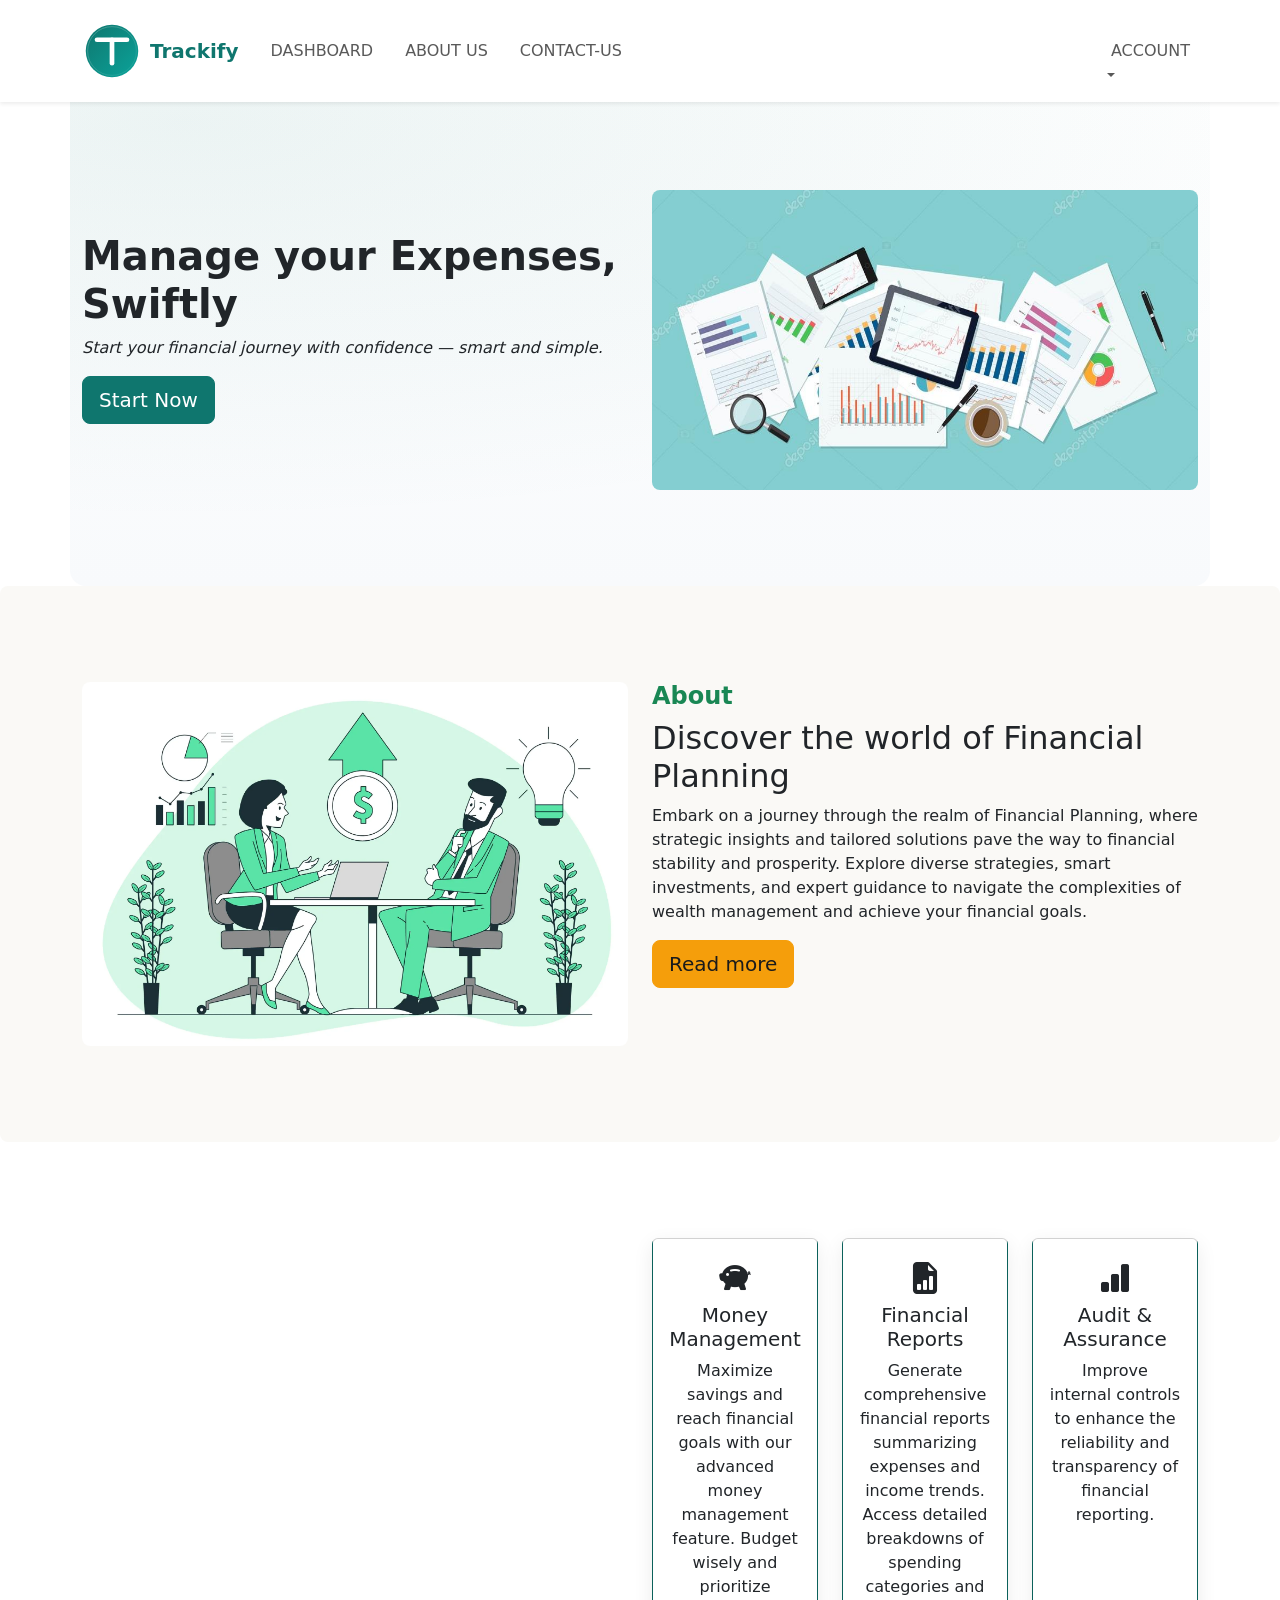
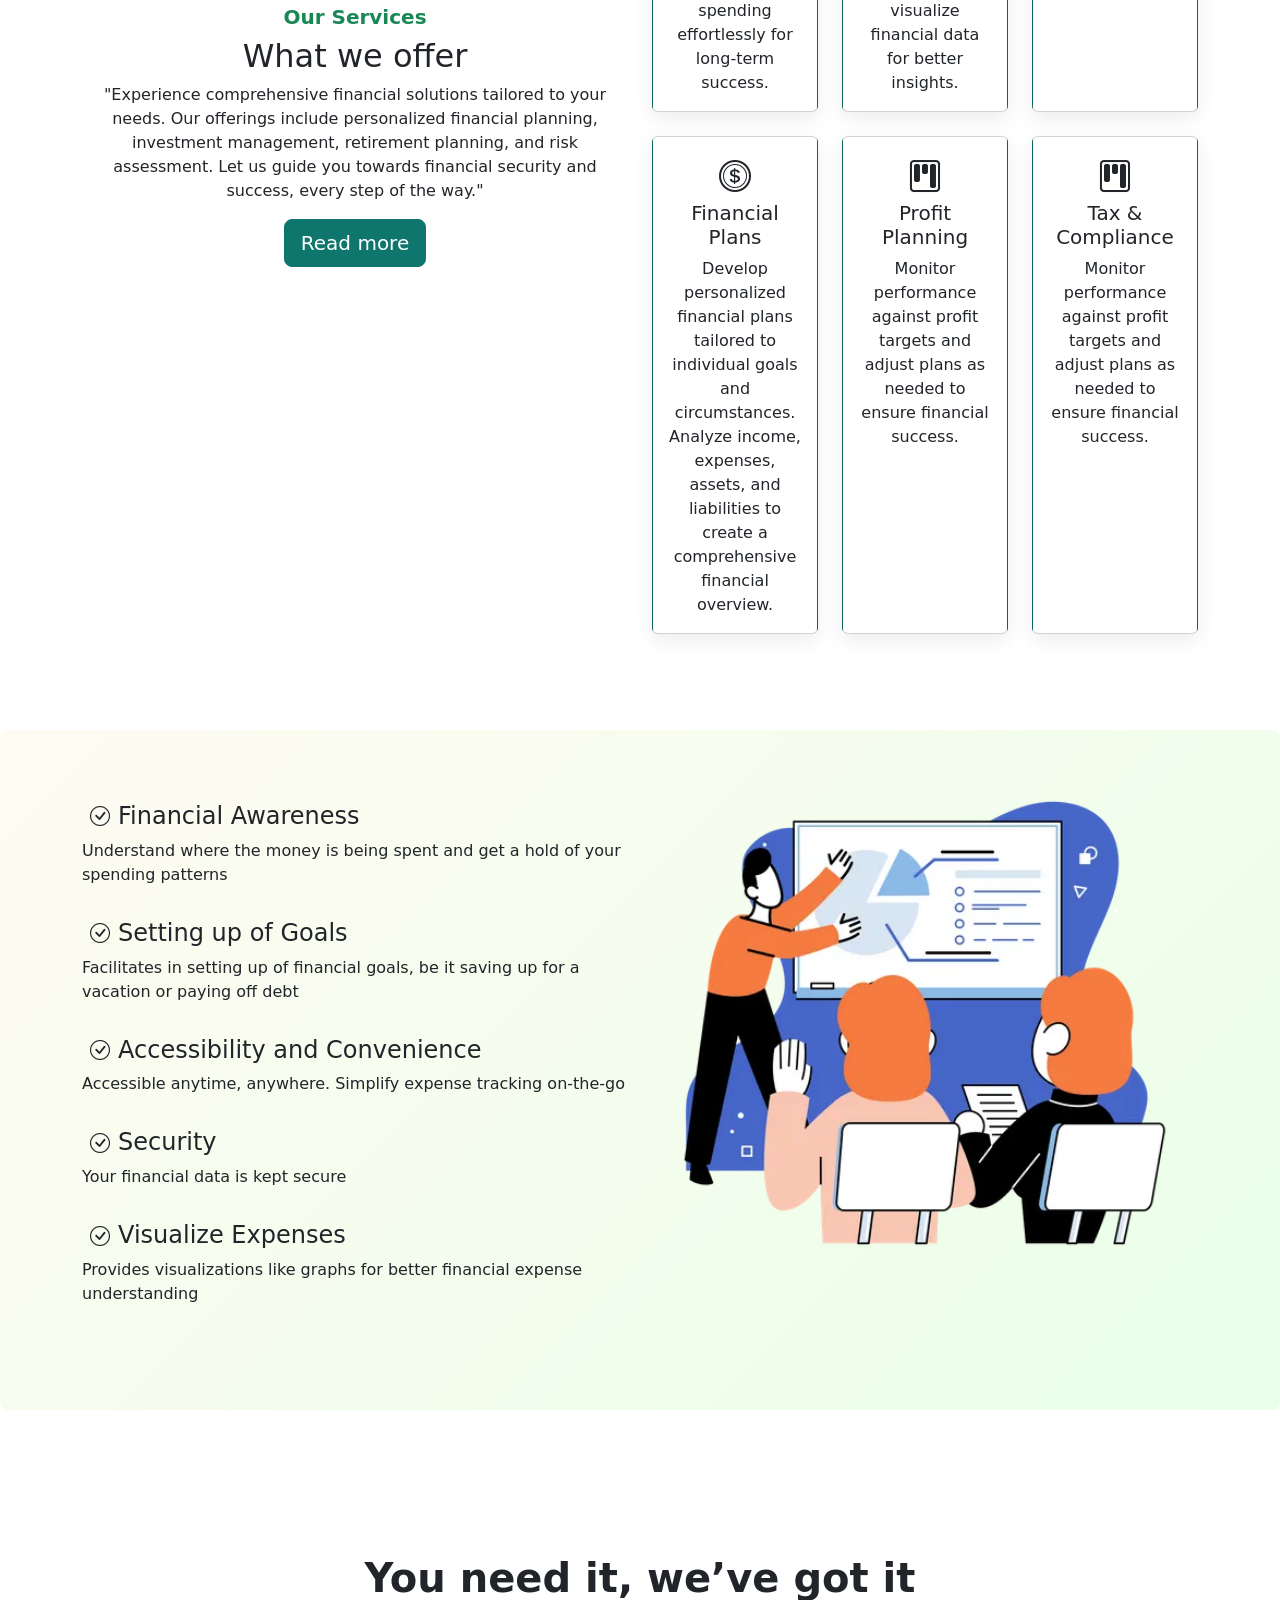
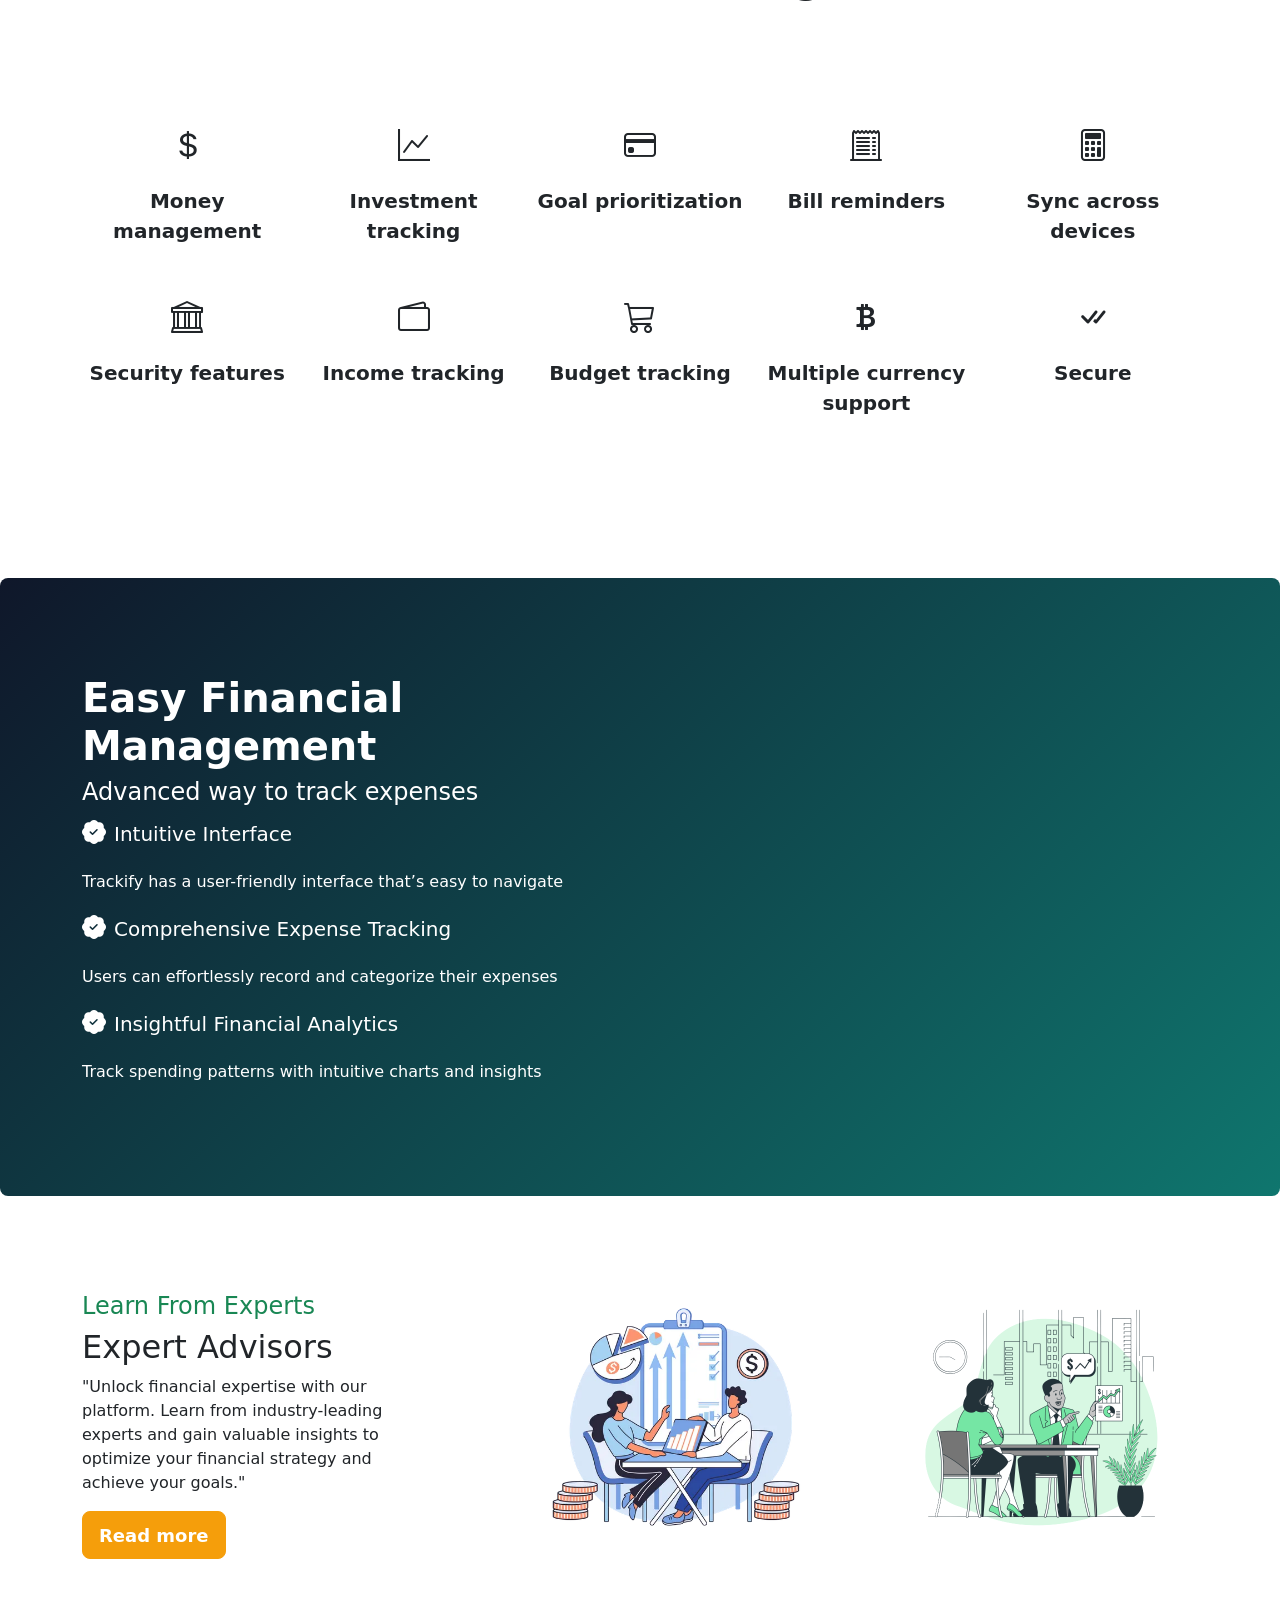
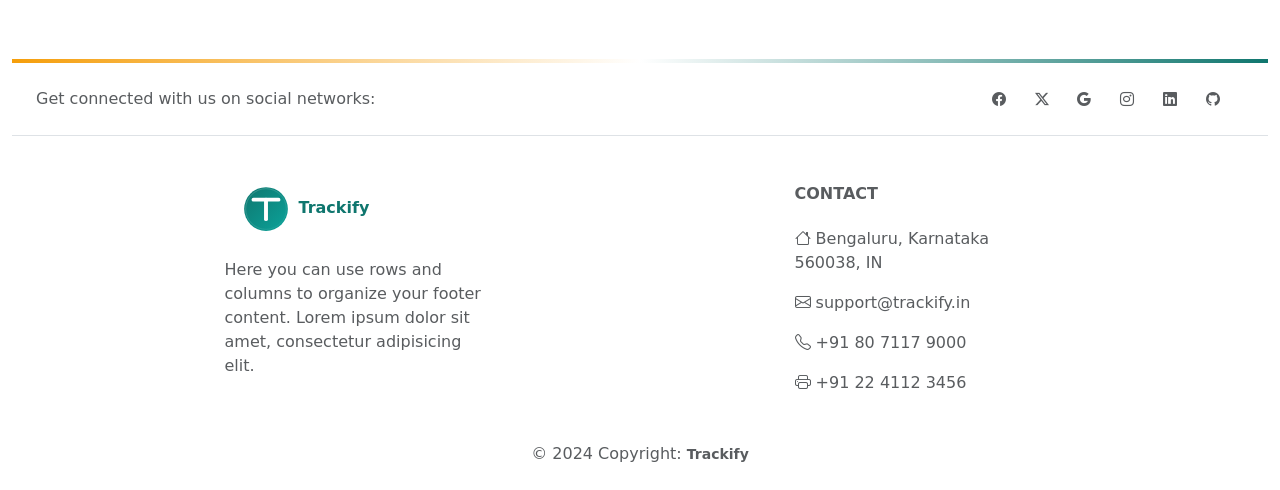
<file: index.html>
<!DOCTYPE html>
<html lang="en">
<head>
  <meta charset="UTF-8">
  <meta name="viewport" content="width=device-width, initial-scale=1.0">

  <!-- styling  -->
  <link rel="stylesheet" href="style.css">
  <!-- font  -->
  <link href='https://fonts.googleapis.com/css?family=Open+Sans' rel='stylesheet' type='text/css'>
  <link href="https://fonts.googleapis.com/css2?family=Poppins:wght@300;400;600;700&display=swap" rel="stylesheet">
  <!-- bootstrap  -->
  <link href="https://cdn.jsdelivr.net/npm/bootstrap@5.2.3/dist/css/bootstrap.min.css" rel="stylesheet">
  <script src="https://cdn.jsdelivr.net/npm/bootstrap@5.2.3/dist/js/bootstrap.bundle.min.js"></script>
  <!-- icons  -->
  <link rel="stylesheet" href="https://cdn.jsdelivr.net/npm/bootstrap-icons@1.11.3/font/bootstrap-icons.min.css">
  <title>Trackify</title>
  <!-- favicon -->
  <link rel="icon" type="image/x-icon" href="Images/rounded-1.png">
  
  <style>
  * {
      margin: 0px;
      padding: 0px;
  }

  a {
      text-decoration: none !important;
  }

  .progress-container {
      width: 100%;
      background-color: #f1f1f1;
  }

  </style>
  
</head>
<body>
  <header>
    <nav class="navbar navbar-expand-lg bg-white fixed-top navbar-light p-3 shadow-sm">
      <div class="container">
        <a class="navbar-brand d-flex align-items-center" href="#">
          <img src="Images/trackify-logo.svg" alt="Trackify logo" style="height: 60px;">
          <span class="ms-2 fw-bold brand-name" style="color:#0F766E;">Trackify</span>
        </a>

        <button class="navbar-toggler" type="button" data-bs-toggle="collapse" data-bs-target="#navbarNavDropdown" aria-controls="navbarNavDropdown" aria-expanded="false" aria-label="Toggle navigation">
          <span class="navbar-toggler-icon"></span>
        </button>

        <div class="collapse navbar-collapse" id="navbarNavDropdown">
          <ul class="navbar-nav me-auto mb-2 mb-lg-0">
            <li class="nav-item">
              <a class="nav-link mx-2 text-uppercase" href="dashboard1.html">Dashboard</a>
            </li>
            <li class="nav-item">
              <a class="nav-link mx-2 text-uppercase" href="about-us.html">About us</a>
            </li>
            <li class="nav-item">
              <a class="nav-link mx-2 text-uppercase" href="contact-us.html">contact-us</a>
            </li>
          </ul>

          <ul class="navbar-nav">
            <li class="nav-item dropdown">
              <a class="nav-link dropdown-toggle" href="#" role="button" data-bs-toggle="dropdown" aria-expanded="false">
                ACCOUNT
              </a>
              <ul class="dropdown-menu text-center">
                <li><a class="dropdown-item" href="sign-up.html">SIGN UP</a></li>
                <li><a class="dropdown-item" href="sign.in.html">SIGN IN</a></li>
                        </ul>
                    </li>
                </ul>
            </div>
        </div>
    </nav>
  </header>
<main>

  <div class="container py-5 hero-section">
    <div class="row justify-content-center align-items-center py-5">
      <div class="col-md-6">
        <h1 class="fw-bolder">Manage your Expenses, Swiftly</h1>
        <p><i>Start your financial journey with confidence — smart and simple.</i></p>
        <div class="row">
          <div class="col-8 col-md-12">
            <a href="sign-up.html">
              <button type="button" class="btn btn-success btn-lg btn-block">Start Now</button>
            </a>
          </div>
        </div>
      </div>
      <div class="col-md-6">
        <br>
        <img src="Images/new1.jpg" alt="Trackify hero" style="height: 300px;" class="rounded-3 img-fluid">
      </div>
    </div>
  </div>
  
  

  <!-- About us   -->
  <div class="container-fluid rounded-3 py-5" style="background-color:#FAF9F6;">
    <div class="container">
      <div class="row py-5">
        <div class="col-md-6">
          <img src="Images/Financial-Advisor-GroMo.webp" alt="Financial planning" style="height: auto; max-height: 400px; width: 100%;" class="rounded-3 img-fluid">
        </div>
        <div class="col-md-6">
          <h4 class="text-success fw-bolder">About</h4>
          <h2>Discover the world of Financial Planning</h2>
          <p>Embark on a journey through the realm of Financial Planning, where strategic insights and tailored solutions pave the way to financial stability and prosperity. Explore diverse strategies, smart investments, and expert guidance to navigate the complexities of wealth management and achieve your financial goals.</p>
          <a href="about-us.html" class="text-white" style="font-size: 18px;">
            <button type="button" class="btn btn-primary btn-lg">Read more</button>
          </a>
        </div>
      </div>
    </div>
  </div>
  
  
  <!-- our servies  -->
  <section>
    <div class="container py-5">
      <div class="row py-5">
        <div class="col-lg-6 d-flex align-items-center">
          <div class="text-center">
            <h5 class="text-success fw-bolder">Our Services</h5>
            <h2>What we offer</h2>
            <p>"Experience comprehensive financial solutions tailored to your needs. Our offerings include personalized financial planning, investment management, retirement planning, and risk assessment. Let us guide you towards financial security and success, every step of the way."</p>
            <button type="button" class="btn btn-success btn-lg">Read more</button>
          </div>
        </div>
        <div class="col-lg-6">
          <div class="row gy-4">
            <div class="col-lg-4">
              <div class="card h-100">
                <div class="card-body text-center">
                  <i class="bi bi-piggy-bank-fill" style="font-size: 2em;"></i>
              <h5 class="card-title">Money Management</h5>
                  <p class="card-text">Maximize savings and reach financial goals with our advanced money management feature. Budget wisely and prioritize spending effortlessly for long-term success.</p>
                </div>
              </div>
            </div>
            <div class="col-lg-4">
              <div class="card h-100">
                <div class="card-body text-center">
                  <i class="bi bi-file-earmark-bar-graph-fill" style="font-size: 2em;"></i>
              <h5 class="card-title">Financial Reports</h5>
                  <p class="card-text">Generate comprehensive financial reports summarizing expenses and income trends. Access detailed breakdowns of spending categories and visualize financial data for better insights.</p>
                </div>
              </div>
            </div>
            <div class="col-lg-4">
              <div class="card h-100">
                <div class="card-body text-center">
                  <i class="bi bi-bar-chart-fill" style="font-size: 2em;"></i>
              <h5 class="card-title">Audit & Assurance</h5>
                  <p class="card-text">Improve internal controls to enhance the reliability and transparency of financial reporting.</p>
                </div>
              </div>
            </div>
            <div class="col-lg-4">
              <div class="card h-100">
                <div class="card-body text-center">
                  <i class="bi bi-coin" style="font-size: 2em;"></i>
              <h5 class="card-title">Financial Plans</h5>
                  <p class="card-text">Develop personalized financial plans tailored to individual goals and circumstances. Analyze income, expenses, assets, and liabilities to create a comprehensive financial overview.</p>
                </div>
              </div>
            </div>
            <div class="col-lg-4">
              <div class="card h-100">
                <div class="card-body text-center">
                  <i class="bi bi-kanban" style="font-size: 2em;"></i>
              <h5 class="card-title">Profit Planning</h5>
                  <p class="card-text">Monitor performance against profit targets and adjust plans as needed to ensure financial success.</p>
                </div>
              </div>
            </div>
            <div class="col-lg-4">
              <div class="card h-100">
                <div class="card-body text-center">
                  <i class="bi bi-kanban" style="font-size: 2em;"></i>
              <h5 class="card-title">Tax & Compliance</h5>
                  <p class="card-text">Monitor performance against profit targets and adjust plans as needed to ensure financial success.</p>
                </div>
              </div>
            </div>
          </div>
        </div>
      </div>
    </div>
  </section>
  

  
  <!-- best part  -->
  <div class="container-fluid py-5 rounded-3" style="background: linear-gradient(135deg, #FFFBF2, #E9FFE9);">
    <div class="container">
      <div class="row">
        <div class="col-lg-6 py-4">
          <div class="d-flex flex-column">
            <div class="mb-3">
              <h4 class="fs-4"><i class="bi bi-check-circle fs-5 px-2"></i>Financial Awareness</h4> 
              <p>Understand where the money is being spent and get a hold of your spending patterns</p>
            </div>           
            <div class="mb-3">
              <h4 class="fs-4"><i class="bi bi-check-circle fs-5 px-2"></i>Setting up of Goals</h4>
              <p>Facilitates in setting up of financial goals, be it saving up for a vacation or paying off debt</p>
            </div>
            <div class="mb-3">
              <h4 class="fs-4"><i class="bi bi-check-circle fs-5 px-2"></i>Accessibility and Convenience</h4>
              <p>Accessible anytime, anywhere. Simplify expense tracking on-the-go</p>
            </div>
            <div class="mb-3">
              <h4 class="fs-4"><i class="bi bi-check-circle fs-5 px-2"></i>Security</h4>
              <p>Your financial data is kept secure</p>
            </div>
            <div class="mb-3">
              <h4 class="fs-4"><i class="bi bi-check-circle fs-5 px-2"></i>Visualize Expenses</h4>
              <p>Provides visualizations like graphs for better financial expense understanding</p>
            </div>
          </div>
        </div>
        <div class="col-lg-6 text-center ">
          <img src="Images/your need.webp" alt="Why choose us" style="max-height: 500px; width: 100%;" class="rounded-3 img-fluid">
        </div>
      </div>
    </div>
  </div>
  
  
  <!-- you need it, we got it  -->
  <div class="container-fluid py-5 " style="background-color: white;">
    <div class="container text-center py-5">
      <h1 class="py-5 fw-bolder">You need it, we’ve got it</h1>
      <div class="row row-cols-2 row-cols-lg-5 g-2 g-lg-3 py-5">
        <div class="col">
          <div class="p-3"><i class="bi bi-currency-dollar" style="font-size: 2em;"></i></div>
          <p class=" fw-bold fs-5">Money management</p>
        </div>
        <div class="col">
          <div class="p-3"><i class="bi bi-graph-up" style="font-size: 2em;"></i></div>
          <p class=" fw-bold fs-5">Investment tracking</p>
        </div>
        <div class="col">
          <div class="p-3"><i class="bi bi-credit-card" style="font-size: 2em;"></i></div>
          <p class=" fw-bold fs-5">Goal prioritization</p>
        </div>
        <div class="col">
          <div class="p-3"><i class="bi bi-receipt-cutoff" style="font-size: 2em;"></i></div>
        <p class=" fw-bold fs-5">Bill reminders</p>
        </div>
        <div class="col">
          <div class="p-3"><i class="bi bi-calculator" style="font-size: 2em;"></i></div>
        <p class=" fw-bold fs-5">Sync across devices</p>
        </div>
        <div class="col">
          <div class="p-3"><i class="bi bi-bank" style="font-size: 2em;"></i></div>
        <p class=" fw-bold fs-5">Security features</p>
        </div>
        <div class="col">
          <div class="p-3"><i class="bi bi-wallet2" style="font-size: 2em;"></i></div>
        <p class=" fw-bold fs-5">Income tracking</p>
        </div>
        <div class="col">
          <div class="p-3"><i class="bi bi-cart3" style="font-size: 2em;"></i></div>
        <p class=" fw-bold fs-5">Budget tracking</p>
        </div>
        <div class="col">
          <div class="p-3"><i class="bi bi-currency-bitcoin" style="font-size: 2em;"></i></div>
        <p class=" fw-bold fs-5">Multiple currency support</p>
        </div>
        <div class="col">
          <div class="p-3"><i class="bi bi-check-all" style="font-size: 2em;"></i></div>
        <p class=" fw-bold fs-5">Secure</p>
        </div>
      </div>
    </div>
  </div>

  <!-- blue section  -->
  <section>
    <div class="container-fluid rounded-3 py-5 band-dark">
      <div class="container py-5">  
        <div class="row">
          <div class="col-lg-6" style="color: white;">
            <h1 style="font-weight: bolder;">Easy Financial Management</h1>
            <h4>Advanced way to track expenses</h4>
            <div class="d-flex align-items-baseline mb-3">
              <i class="bi bi-patch-check-fill" style="font-size: 1.5em;"></i>
              <h5 class="px-2">Intuitive Interface </h5>
            </div>
          <p>Trackify has a user-friendly interface that’s easy to navigate</p>
          <div class="d-flex align-items-baseline mb-3">
            <i class="bi bi-patch-check-fill" style="font-size: 1.5em;"></i>
            <h5 class="px-2"> Comprehensive Expense Tracking</h5>
          </div>
        <p>Users can effortlessly record and categorize their expenses</p>
        <div class="d-flex align-items-baseline mb-3">
          <i class="bi bi-patch-check-fill" style="font-size: 1.5em;"></i>
          <h5 class="px-2">Insightful Financial Analytics</h5>
        </div>
      <p>Track spending patterns with intuitive charts and insights</p>
      </div>
        </div>
        </div>
        </div>
      </div>
    </div>
  </section>

  <!-- experts  -->
  <section>
    <div class="container py-5">
      <div class="row py-5">
        <div class="col">
          <h4 class="text-success">Learn From Experts</h4>
          <h2>Expert Advisors</h2>
          <p>"Unlock financial expertise with our platform. Learn from industry-leading experts and gain valuable insights to optimize your financial strategy and achieve your goals."</p>
          <button type="button" class="btn btn-primary  btn-lg" ><a href="contact-us.html " class="text-white" target="_blank" style="font-size: 18px;">Read more</a></button>
        </div>
        <div class="col"><img src="Images/advisor1.webp" alt="" style="height: 250px; padding-left: 75px;"></div>
        <div class="col"><img src="Images/advisor2.png" alt="" style="height: 250px; padding-left: 75px;"></div>
      </div>
    </div>
  </section>

</main>

<footer class=" container-fluid text-lg-start  text-muted ">
  <!-- Section: Social media -->
  <section class="d-flex justify-content-center justify-content-lg-between p-4 border-bottom">
    <!-- Left -->
    <div class="me-5 d-none d-lg-block">
      <span>Get connected with us on social networks:</span>
    </div>
    <!-- Right -->
    <div>
      <a href="" class="me-4 text-reset">
        <i class="bi bi-facebook fs"></i>
      </a>
      <a href="" class="me-4 text-reset">
        <i class="bi bi-twitter-x"></i>
      </a>
      <a href="" class="me-4 text-reset">
        <i class="bi bi-google"></i>
      </a>
      <a href="" class="me-4 text-reset">
        <i class="bi bi-instagram"></i>
      </a>
      <a href="" class="me-4 text-reset">
        <i class="bi bi-linkedin"></i>
      </a>
      <a href="" class="me-4 text-reset">
        <i class="bi bi-github"></i>
      </a>
    </div>
  </section>

  <!-- Section: Links  -->
  <section class="">
    <div class="container text-center text-md-start mt-5">
      <!-- Grid row -->
      <div class="row mt-3">
        <!-- Grid column -->
        <div class="col-md-3 col-lg-4 col-xl-3 mx-auto mb-4">
          <!-- Content -->
          <h6 class="text-uppercase fw-bold mb-4">
            <i class="fas fa-gem me-3"></i><img src="Images/trackify-logo.svg" alt="Trackify" style="height: 50px;"><span class="ms-2 fw-bold brand-name" style="color:#0F766E;">Trackify</span>
          </h6>
          <p>
            Here you can use rows and columns to organize your footer content. Lorem ipsum
            dolor sit amet, consectetur adipisicing elit.
          </p>
        </div>
        <!-- Grid column -->

        <!-- Grid column -->

        <!-- Grid column -->

        <!-- Grid column -->


        <!-- Grid column -->
        <div class="col-md-4 col-lg-3 col-xl-3 mx-auto mb-md-0 mb-4">
          <!-- Links -->
          <h6 class="text-uppercase fw-bold mb-4">Contact</h6>
          <p><i class="bi bi-house"></i> Bengaluru, Karnataka 560038, IN</p>
          <p>
            <i class="bi bi-envelope"></i>
            support@trackify.in
          </p>
          <p><i class="bi bi-telephone"></i> +91 80 7117 9000</p>
          <p><i class="bi bi-printer"></i>   +91 22 4112 3456</p>
        </div>

      </div>

    </div>
  </section>



  <div class="text-center p-4" >
    © 2024 Copyright:
    <a class="text-reset" href="#">Trackify</a>
  </div>

</footer>

<!-- hidden div script  -->  
<script>
document.addEventListener("DOMContentLoaded", function() {
  // Optional fade-in on scroll utility (safe guards)
  window.addEventListener('scroll', function() {
    const fadeElements = document.querySelectorAll('.fade-element');
    fadeElements.forEach(function(element) {
      if (isElementInViewport(element)) {
        element.classList.add('fade-in');
      }
    });
  });
  function isElementInViewport(el) {
    const rect = el.getBoundingClientRect();
    return (
      rect.top >= 0 &&
      rect.left >= 0 &&
      rect.bottom <= (window.innerHeight || document.documentElement.clientHeight) &&
      rect.right <= (window.innerWidth || document.documentElement.clientWidth)
    );
  }
});
</script>



</body>
</html>
</file>
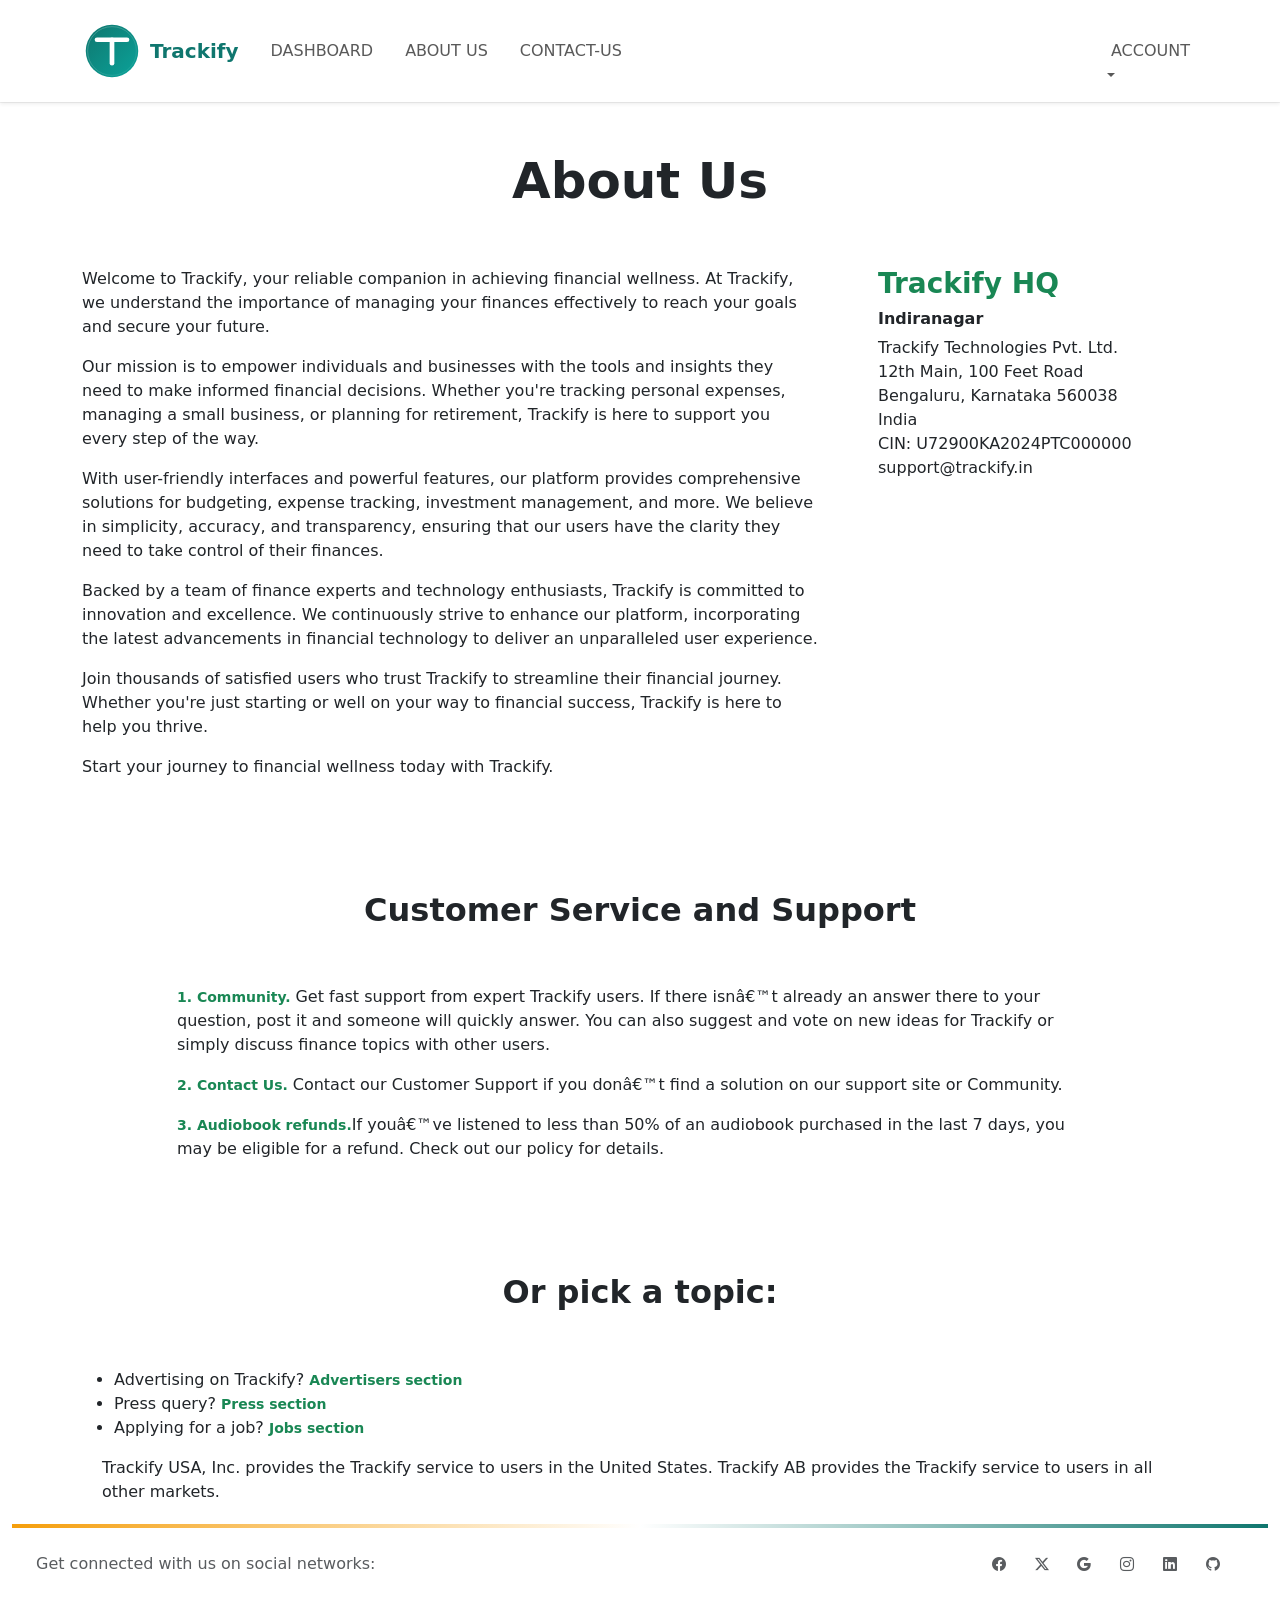
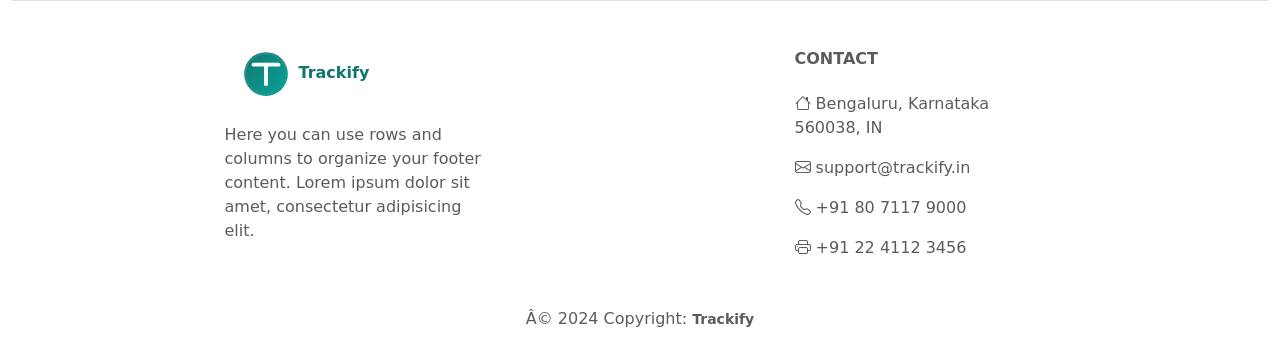
<file: about-us.html>
<!doctype html>
<html lang="en">

<head>
  <!-- styling  -->
  <link rel="stylesheet" href="style.css">

  <!-- font  -->
  <link href='https://fonts.googleapis.com/css?family=Open+Sans' rel='stylesheet' type='text/css'>
  <link href="https://fonts.googleapis.com/css2?family=Poppins:wght@300;400;600;700&display=swap" rel="stylesheet">
  
  <!-- bootstrap  -->
  <link href="https://cdn.jsdelivr.net/npm/bootstrap@5.3.3/dist/css/bootstrap.min.css" rel="stylesheet" integrity="sha384-QWTKZyjpPEjISv5WaRU9OFeRpok6YctnYmDr5pNlyT2bRjXh0JMhjY6hW+ALEwIH" crossorigin="anonymous">
  <script src="https://cdn.jsdelivr.net/npm/bootstrap@5.3.3/dist/js/bootstrap.bundle.min.js" integrity="sha384-YvpcrYf0tY3lHB60NNkmXc5s9fDVZLESaAA55NDzOxhy9GkcIdslK1eN7N6jIeHz" crossorigin="anonymous"></script>
  <link rel="stylesheet" href="https://cdnjs.cloudflare.com/ajax/libs/font-awesome/4.7.0/css/font-awesome.min.css">
  
  <!-- icons  -->
  <link rel="stylesheet" href="https://cdn.jsdelivr.net/npm/bootstrap-icons@1.11.3/font/bootstrap-icons.min.css">
  <title> About us | Trackify</title>
  <link rel="icon" type="image/x-icon" href="Images/rounded-1.png" >
<style>
*{
  margin: 0px;
  padding: 0px;
}

body{
  padding-top: 100px;
}
.progress-container {
  width: 100%;
  background-color: #f1f1f1;
}

.progress-bar {
  height: 3px;
  background-color: #4caf50;
  width: 0%;
}

@media (max-width: 991.98px) {
  .navbar-collapse {
    display: none !important;
  }
}
a{
  text-decoration: none;
}
</style>
</head>
<body>

  <header>
    <!-- Navbar -->
    <nav class="navbar navbar-expand-lg bg-white fixed-top navbar-light p-3 shadow-sm">
        <div class="container">
            <!-- Logo -->
            <a class="navbar-brand d-flex align-items-center" href="index.html">
                <img src="Images/trackify-logo.svg" alt="Trackify logo" style="height: 60px;">
                <span class="ms-2 fw-bold brand-name" style="color:#0F766E;">Trackify</span>
            </a>

            <!-- Toggler/collapsing button -->
            <button class="navbar-toggler" type="button" data-bs-toggle="collapse" data-bs-target="#navbarNavDropdown" aria-controls="navbarNavDropdown" aria-expanded="false" aria-label="Toggle navigation">
                <span class="navbar-toggler-icon"></span>
            </button>

            <!-- Collapsible content -->
            <div class="collapse navbar-collapse" id="navbarNavDropdown">
                <!-- Navigation links -->
                <ul class="navbar-nav me-auto mb-2 mb-lg-0">
                    <li class="nav-item">
                        <a class="nav-link mx-2 text-uppercase" href="dashboard1.html">Dashboard</a>
                    </li>
                    <li class="nav-item">
                        <a class="nav-link mx-2 text-uppercase" href="about-us.html">About us</a>
                    </li>
                    <li class="nav-item">
                        <a class="nav-link mx-2 text-uppercase" href="contact-us.html">contact-us</a>
                    </li>

                </ul>

                <!-- Additional actions -->
                <ul class="navbar-nav">
                    <li class="nav-item dropdown">
                        <a class="nav-link dropdown-toggle" href="#" role="button" data-bs-toggle="dropdown" aria-expanded="false">
                            ACCOUNT
                        </a>
                        <ul class="dropdown-menu text-center">
                            <li><a class="dropdown-item" href="sign-up.html">SIGN UP</a></li>
                            <li><a class="dropdown-item" href="sign.in.html">SIGN IN</a></li>
                        </ul>
                    </li>
                </ul>
            </div>
        </div>
    </nav>

    <!-- progress bar -->
    <div class="progress-container">
        <div class="progress-bar" id="myBar"></div>
    </div>
</header>


<main>
  <div class="container">
      <h1 class="py-5 text-center" style="font-size: 50px; font-weight: bolder;">
          About Us
      </h1>
      <div class="row">
          <div class="col-md-8">
              <p>
                  Welcome to Trackify, your reliable companion in achieving financial wellness. At Trackify, we understand the importance of managing your finances effectively to reach your goals and secure your future.
              </p>
              <p>
                  Our mission is to empower individuals and businesses with the tools and insights they need to make informed financial decisions. Whether you're tracking personal expenses, managing a small business, or planning for retirement, Trackify is here to support you every step of the way.
              </p>
              <p>
                  With user-friendly interfaces and powerful features, our platform provides comprehensive solutions for budgeting, expense tracking, investment management, and more. We believe in simplicity, accuracy, and transparency, ensuring that our users have the clarity they need to take control of their finances.
              </p>
              <p>
                  Backed by a team of finance experts and technology enthusiasts, Trackify is committed to innovation and excellence. We continuously strive to enhance our platform, incorporating the latest advancements in financial technology to deliver an unparalleled user experience.
              </p>
              <p>
                  Join thousands of satisfied users who trust Trackify to streamline their financial journey. Whether you're just starting or well on your way to financial success, Trackify is here to help you thrive.
              </p>

              <p>Start your journey to financial wellness today with Trackify.</p>
          </div>
          <div class="col-md-4 px-md-5 mt-5 mt-md-0">
              <h3 class="text-success" style="font-weight: bolder;"> Trackify HQ</h3>
              <h6 style="font-weight: bolder;">Indiranagar</h6>
              <p>Trackify Technologies Pvt. Ltd. <br>
                  12th Main, 100 Feet Road <br>
                  Bengaluru, Karnataka 560038 <br>
                  India <br>
                  CIN: U72900KA2024PTC000000 <br>
                  support@trackify.in
              </p>
          </div>
      </div>
  </div>
  <!-- Customer Service and Support -->
  <div class="container py-5">
      <div class="row">
          <div class="col-lg-12">
              <h2 class="text-center py-5" style="font-weight: bolder;">
                  Customer Service and Support
              </h2>
              <div class="row">
                  <div class="col-md-10 mx-auto">
                      <p>
                          <a href="#" class="text-success">1. Community. </a> Get fast support from expert Trackify users. If there isn’t already an answer there to your question, post it and someone will quickly answer. You can also suggest and vote on new ideas for Trackify or simply discuss finance topics with other users.
                      </p>
                      <p>
                          <a href="#" class="text-success">2. Contact Us. </a> Contact our Customer Support if you don’t find a solution on our support site or Community.
                      </p>
                      <p>
                          <a href="#" class="text-success">3. Audiobook refunds.</a>If you’ve listened to less than 50% of an audiobook purchased in the last 7 days, you may be eligible for a refund. Check out our policy for details.
                      </p>
                  </div>
              </div>
          </div>
      </div>
  </div>
  <!-- Or pick a topic: -->
  <div class="container">
      <div class="row">
          <div class="col-lg-12">
              <h2 class="text-center py-5" style="font-weight: bolder;">
                  Or pick a topic:
              </h2>
              <ul>
                  <li>Advertising on Trackify? <a href="" class="text-success">Advertisers section</a></li>
                  <li>Press query? <a href="" class="text-success">Press section </a></li>
                  <li>Applying for a job? <a href="" class="text-success"> Jobs section</a></li>
              </ul>
              <p style="margin-left: 20px;">
                  Trackify USA, Inc. provides the Trackify service to users in the United States. Trackify AB provides the Trackify service to users in all other markets.
              </p>
          </div>
      </div>
  </div>
</main>
<footer class=" container-fluid text-lg-start  text-muted ">
  <!-- Section: Social media -->
  <section class="d-flex justify-content-center justify-content-lg-between p-4 border-bottom">
    <!-- Left -->
    <div class="me-5 d-none d-lg-block">
      <span>Get connected with us on social networks:</span>
    </div>
    <!-- Right -->
    <div>
      <a href="" class="me-4 text-reset">
        <i class="bi bi-facebook fs"></i>
      </a>
      <a href="" class="me-4 text-reset">
        <i class="bi bi-twitter-x"></i>
      </a>
      <a href="" class="me-4 text-reset">
        <i class="bi bi-google"></i>
      </a>
      <a href="" class="me-4 text-reset">
        <i class="bi bi-instagram"></i>
      </a>
      <a href="" class="me-4 text-reset">
        <i class="bi bi-linkedin"></i>
      </a>
      <a href="" class="me-4 text-reset">
        <i class="bi bi-github"></i>
      </a>
    </div>
  </section>

  <!-- Section: Links  -->
  <section class="">
    <div class="container text-center text-md-start mt-5">
      <!-- Grid row -->
      <div class="row mt-3">
        <!-- Grid column -->
        <div class="col-md-3 col-lg-4 col-xl-3 mx-auto mb-4">
          <!-- Content -->
          <h6 class="text-uppercase fw-bold mb-4">
            <i class="fas fa-gem me-3"></i><img src="Images/trackify-logo.svg" alt="Trackify" style="height: 50px;"><span class="ms-2 fw-bold brand-name" style="color:#0F766E;">Trackify</span>
          </h6>
          <p>
            Here you can use rows and columns to organize your footer content. Lorem ipsum
            dolor sit amet, consectetur adipisicing elit.
          </p>
        </div>
        <!-- Grid column -->

        <!-- Grid column -->

        <!-- Grid column -->

        <!-- Grid column -->


        <!-- Grid column -->
        <div class="col-md-4 col-lg-3 col-xl-3 mx-auto mb-md-0 mb-4">
          <!-- Links -->
          <h6 class="text-uppercase fw-bold mb-4">Contact</h6>
          <p><i class="bi bi-house"></i> Bengaluru, Karnataka 560038, IN</p>
          <p>
            <i class="bi bi-envelope"></i>
            support@trackify.in
          </p>
          <p><i class="bi bi-telephone"></i> +91 80 7117 9000</p>
          <p><i class="bi bi-printer"></i>   +91 22 4112 3456</p>
        </div>

      </div>

    </div>
  </section>



  <div class="text-center p-4" >
    © 2024 Copyright:
    <a class="text-reset" href="#">Trackify</a>
  </div>

</footer>

  
  <!-- hidden div script  -->
    
  <script>
  
  document.addEventListener("DOMContentLoaded", function() {
    window.addEventListener("scroll", function() {
      var hiddenDiv = document.getElementById("hiddenDiv");
      var scrollPosition = window.scrollY;
  
      // Change this value as per your requirement
      var scrollToShow = 250;
  
      // Show the div when scrolled down to a certain position
      if (scrollPosition > scrollToShow) {
        hiddenDiv.classList.remove("hidden");
      } else {
        hiddenDiv.classList.add("hidden");
      }
    });
  });
  
  
  
  </script>
  
  <script>
    window.addEventListener('scroll', function() {
        const fadeElements = document.querySelectorAll('.fade-element');
  
        fadeElements.forEach(function(element) {
            if (isElementInViewport(element)) {
                element.classList.add('fade-in');
            }
        });
    });
  
    function isElementInViewport(el) {
        const rect = el.getBoundingClientRect();
  
        return (
            rect.top >= 0 &&
            rect.left >= 0 &&
            rect.bottom <= (window.innerHeight || document.documentElement.clientHeight) &&
            rect.right <= (window.innerWidth || document.documentElement.clientWidth)
        );
    }
  </script>
  
  <script>
    // When the user scrolls the page, execute myFunction
  window.onscroll = function() { myFunction() };
  
  function myFunction() {
    var winScroll = document.body.scrollTop || document.documentElement.scrollTop;
    var height = document.documentElement.scrollHeight - document.documentElement.clientHeight;
    var scrolled = (winScroll / height) * 100;
  
    // Adjust for the height of the fixed navigation bar
    var navEl = document.querySelector('.navbar');
    var navbarHeight = navEl ? navEl.offsetHeight : 0;
    var progressBar = document.getElementById("myBar");
    progressBar.style.width = scrolled + "%";
    progressBar.style.top = navbarHeight + "px";
  }
  
  </script>
  
  </body>
  
  </html>
</file>
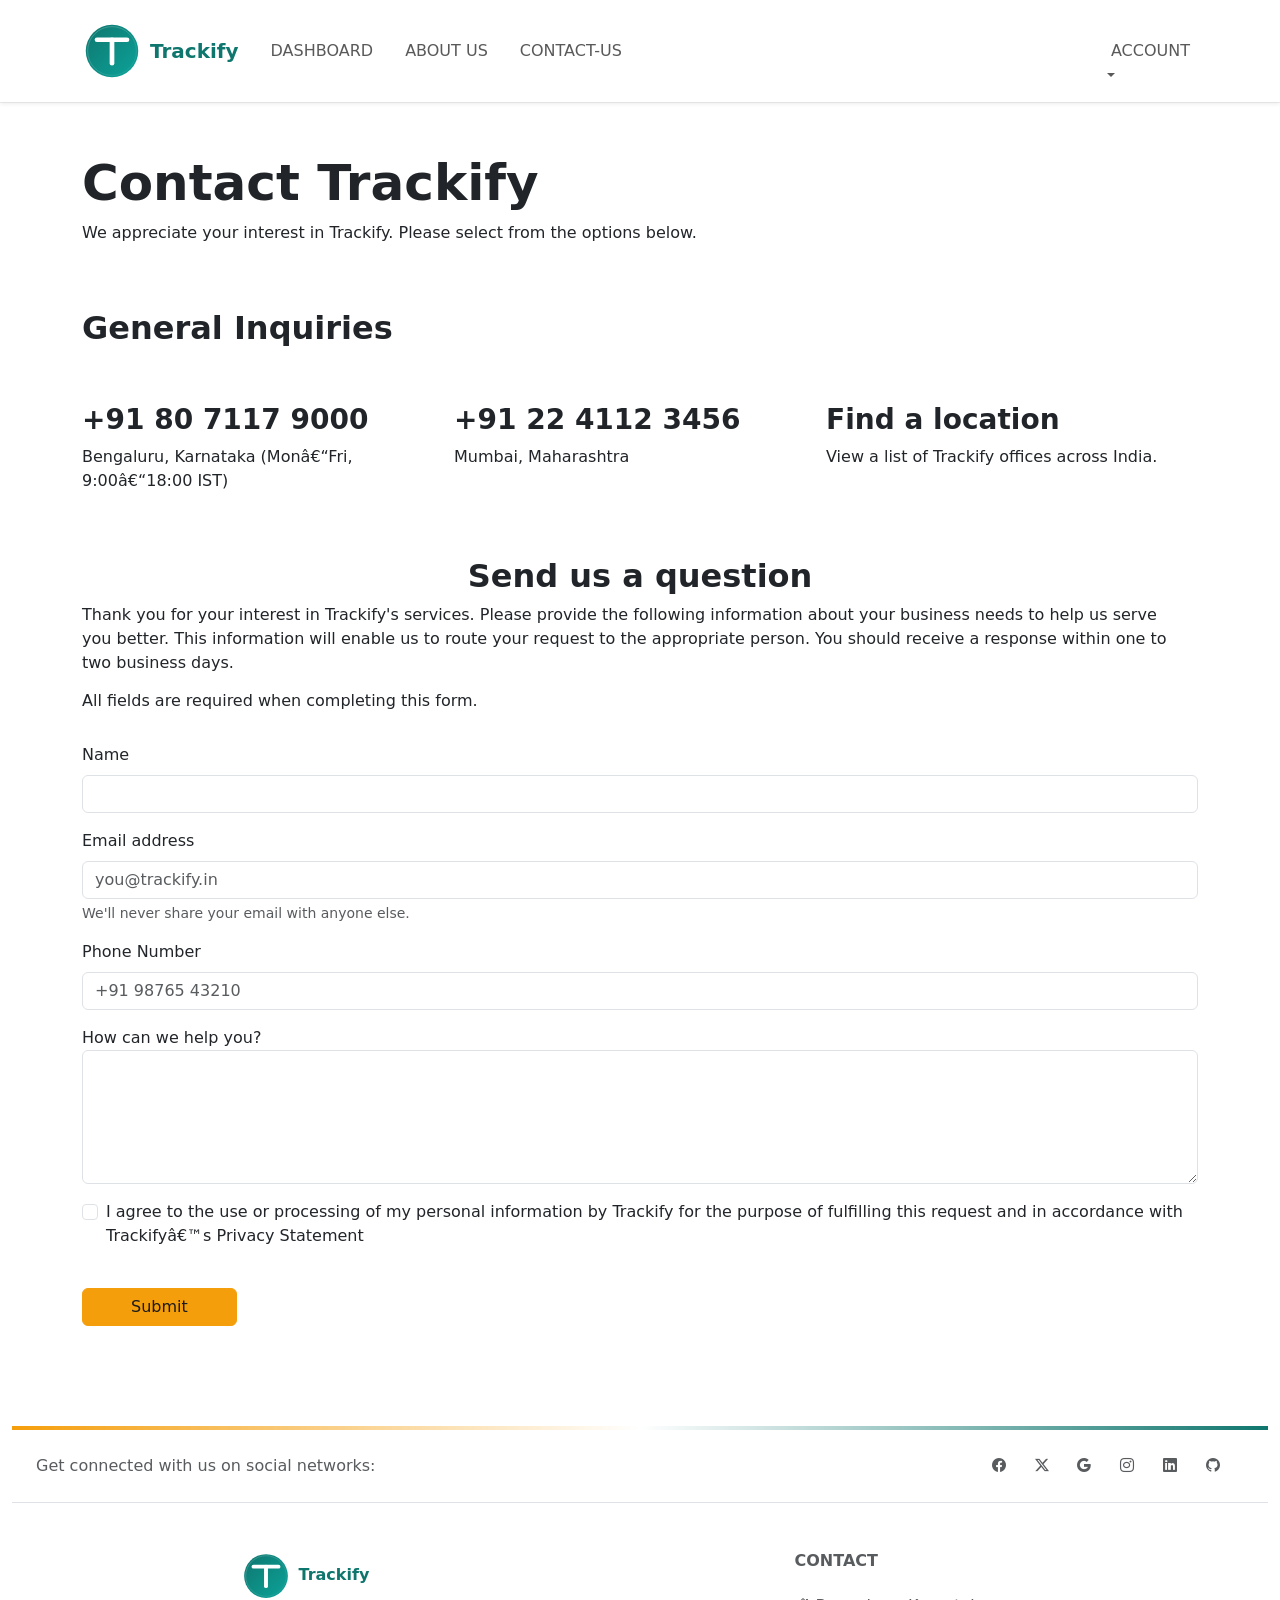
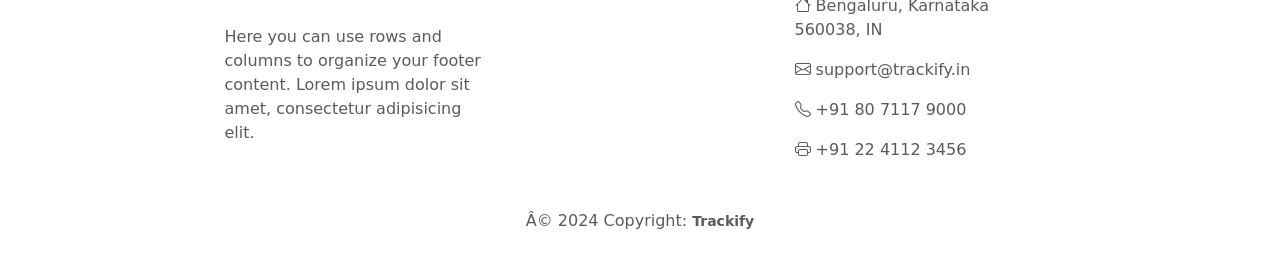
<file: contact-us.html>
<!doctype html>
<html lang="en">

<head>
  <!-- styling  -->
  <link rel="stylesheet" href="style.css">

  <!-- font  -->
  <link href='https://fonts.googleapis.com/css?family=Open+Sans' rel='stylesheet' type='text/css'>
  
  <!-- bootstrap  -->
  <link href="https://cdn.jsdelivr.net/npm/bootstrap@5.3.3/dist/css/bootstrap.min.css" rel="stylesheet" integrity="sha384-QWTKZyjpPEjISv5WaRU9OFeRpok6YctnYmDr5pNlyT2bRjXh0JMhjY6hW+ALEwIH" crossorigin="anonymous">
  <script src="https://cdn.jsdelivr.net/npm/bootstrap@5.3.3/dist/js/bootstrap.bundle.min.js" integrity="sha384-YvpcrYf0tY3lHB60NNkmXc5s9fDVZLESaAA55NDzOxhy9GkcIdslK1eN7N6jIeHz" crossorigin="anonymous"></script>
  <link rel="stylesheet" href="https://cdnjs.cloudflare.com/ajax/libs/font-awesome/4.7.0/css/font-awesome.min.css">
  
  <!-- icons  -->
  <link rel="stylesheet" href="https://cdn.jsdelivr.net/npm/bootstrap-icons@1.11.3/font/bootstrap-icons.min.css">
  <title>Contact us | Trackify</title>
  
  <link rel="icon" type="image/x-icon" href="Images/rounded-1.png" >

<style>
*{
  margin: 0px;
  padding: 0px;
}

body{
  padding-top: 100px;
}

a{
  text-decoration: none;
}

.progress-container {
  width: 100%;
  background-color: #f1f1f1;
}

.progress-bar {
  height: 3px;
  background-color: #4caf50;
  width: 0%;
}

@media (max-width: 991.98px) {
  .navbar-collapse {
    display: none !important;
  }
}
a{
  text-decoration: none;
}

</style>
</head>
<body>

  <header>
    <!-- Navbar -->
    <nav class="navbar navbar-expand-lg bg-white fixed-top navbar-light p-3 shadow-sm">
        <div class="container">
            <!-- Logo -->
            <a class="navbar-brand d-flex align-items-center" href="index.html">
                <img src="Images/trackify-logo.svg" alt="Trackify logo" style="height: 60px;">
                <span class="ms-2 fw-bold brand-name" style="color:#0F766E;">Trackify</span>
            </a>

            <!-- Toggler/collapsing button -->
            <button class="navbar-toggler" type="button" data-bs-toggle="collapse" data-bs-target="#navbarNavDropdown" aria-controls="navbarNavDropdown" aria-expanded="false" aria-label="Toggle navigation">
                <span class="navbar-toggler-icon"></span>
            </button>

            <!-- Collapsible content -->
            <div class="collapse navbar-collapse" id="navbarNavDropdown">
                <!-- Navigation links -->
                <ul class="navbar-nav me-auto mb-2 mb-lg-0">
                    <li class="nav-item">
                        <a class="nav-link mx-2 text-uppercase" href="dashboard1.html">Dashboard</a>
                    </li>
                    <li class="nav-item">
                        <a class="nav-link mx-2 text-uppercase" href="about-us.html">About us</a>
                    </li>
                    <li class="nav-item">
                        <a class="nav-link mx-2 text-uppercase" href="contact-us.html">contact-us</a>
                    </li>

                </ul>

                <!-- Additional actions -->
                <ul class="navbar-nav">
                    <li class="nav-item dropdown">
                        <a class="nav-link dropdown-toggle" href="#" role="button" data-bs-toggle="dropdown" aria-expanded="false">
                            ACCOUNT
                        </a>
                        <ul class="dropdown-menu text-center">
                            <li><a class="dropdown-item" href="sign-up.html">SIGN UP</a></li>
                            <li><a class="dropdown-item" href="sign.in.html">SIGN IN</a></li>
                        </ul>
                    </li>
                </ul>
            </div>
        </div>
    </nav>

    <!-- progress bar -->
    <div class="progress-container">
        <div class="progress-bar" id="myBar"></div>
    </div>
</header>

<main>
  <div class="container" style="margin-top: 50px;">
      <div class="row">
          <div class="col-lg-12">
              <h1 style="font-size: 50px; font-weight: bolder;">
                  Contact Trackify
              </h1>
              <p>We appreciate your interest in Trackify. Please select from the options below.</p>
          </div>
      <div class="row py-5">
          <div class="col-lg-12">
              <h2 style="font-weight: bolder;">General Inquiries</h2>
          </div>
      </div>
      <div class="row">
          <div class="col-md-4">
              <h3 style="font-weight: bolder;">+91 80 7117 9000</h3>
              <p>
                  Bengaluru, Karnataka (Mon–Fri, 9:00–18:00 IST)
              </p>
          </div>
          <div class="col-md-4">
              <h3  style="font-weight: bolder;">+91 22 4112 3456</h3>
              <p>Mumbai, Maharashtra</p>
          </div>
          <div class="col-md-4">
              <h3 style="font-weight: bolder;">Find a location</h3>
              <p>View a list of Trackify offices across India.</p>
          </div>
      </div>
      <div class="container py-5">
          <div class="row">
              <div class="col-lg-12">
                  <h2 style="font-weight: bolder;" class="text-center">Send us a question</h2>
              </div>
          <div class="row">
              <p>Thank you for your interest in Trackify's services. Please provide the following information about your business needs to help us serve you better. This information will enable us to route your request to the appropriate person. You should receive a response within one to two business days.</p>
              <h6>All fields are required when completing this form.</h6>
          </div>
          </div>
          <form class="py-4">
              <div class="mb-3">
                <label for="exampleInputEmail1" class="form-label">Name</label>
                <input type="text" class="form-control" id="" aria-describedby="">
              </div>
              <div class="mb-3">
                <label for="exampleInputEmail1" class="form-label">Email address</label>
                <input type="email" class="form-control" id="exampleInputEmail1" aria-describedby="emailHelp" placeholder="you@trackify.in">
                <div id="emailHelp" class="form-text">We'll never share your email with anyone else.</div>
              </div>
              <div class="mb-3">
                <label for="Phone Number" class="form-label">Phone Number</label>
                <input type="tel" class="form-control" id="" placeholder="+91 98765 43210">
              </div>
              <div class="mb-3">
                  <div class="form-group">
                      <label for="comment">How can we help you?</label>
                      <textarea class="form-control" rows="5" id="comment"></textarea>
                    </div>
              </div>
              <div class="mb-3 form-check">
                <input type="checkbox" class="form-check-input" id="exampleCheck1">
                <label class="form-check-label" for="exampleCheck1">I agree to the use or processing of my personal information by Trackify for the purpose of fulfilling this request and in accordance with Trackify’s Privacy Statement</label>
              </div>
              <button type="submit" class="btn btn-primary px-5 my-4">Submit</button>
            </form>
      </div>
</main>

<footer class=" container-fluid text-lg-start  text-muted ">
  <!-- Section: Social media -->
  <section class="d-flex justify-content-center justify-content-lg-between p-4 border-bottom">
    <!-- Left -->
    <div class="me-5 d-none d-lg-block">
      <span>Get connected with us on social networks:</span>
    </div>
    <!-- Right -->
    <div>
      <a href="" class="me-4 text-reset">
        <i class="bi bi-facebook fs"></i>
      </a>
      <a href="" class="me-4 text-reset">
        <i class="bi bi-twitter-x"></i>
      </a>
      <a href="" class="me-4 text-reset">
        <i class="bi bi-google"></i>
      </a>
      <a href="" class="me-4 text-reset">
        <i class="bi bi-instagram"></i>
      </a>
      <a href="" class="me-4 text-reset">
        <i class="bi bi-linkedin"></i>
      </a>
      <a href="" class="me-4 text-reset">
        <i class="bi bi-github"></i>
      </a>
    </div>
  </section>

  <!-- Section: Links  -->
  <section class="">
    <div class="container text-center text-md-start mt-5">
      <!-- Grid row -->
      <div class="row mt-3">
        <!-- Grid column -->
        <div class="col-md-3 col-lg-4 col-xl-3 mx-auto mb-4">
          <!-- Content -->
          <h6 class="text-uppercase fw-bold mb-4">
            <i class="fas fa-gem me-3"></i><img src="Images/trackify-logo.svg" alt="Trackify" style="height: 50px;"><span class="ms-2 fw-bold brand-name" style="color:#0F766E;">Trackify</span>
          </h6>
          <p>
            Here you can use rows and columns to organize your footer content. Lorem ipsum
            dolor sit amet, consectetur adipisicing elit.
          </p>
        </div>
        <!-- Grid column -->

        <!-- Grid column -->

        <!-- Grid column -->

        <!-- Grid column -->


        <!-- Grid column -->
        <div class="col-md-4 col-lg-3 col-xl-3 mx-auto mb-md-0 mb-4">
          <!-- Links -->
          <h6 class="text-uppercase fw-bold mb-4">Contact</h6>
          <p><i class="bi bi-house"></i> Bengaluru, Karnataka 560038, IN</p>
          <p>
            <i class="bi bi-envelope"></i>
            support@trackify.in
          </p>
          <p><i class="bi bi-telephone"></i> +91 80 7117 9000</p>
          <p><i class="bi bi-printer"></i>   +91 22 4112 3456</p>
        </div>

      </div>

    </div>
  </section>



  <div class="text-center p-4" >
    © 2024 Copyright:
    <a class="text-reset" href="#">Trackify</a>
  </div>

</footer>

  
  <!-- hidden div script  -->
    
<script>

document.addEventListener("DOMContentLoaded", function() {
  window.addEventListener("scroll", function() {
    var hiddenDiv = document.getElementById("hiddenDiv");
    var scrollPosition = window.scrollY;

    // Change this value as per your requirement
    var scrollToShow = 250;

    // Show the div when scrolled down to a certain position
    if (scrollPosition > scrollToShow) {
      hiddenDiv.classList.remove("hidden");
    } else {
      hiddenDiv.classList.add("hidden");
    }
  });
});



</script>
  
<script>
  window.addEventListener('scroll', function() {
      const fadeElements = document.querySelectorAll('.fade-element');

      fadeElements.forEach(function(element) {
          if (isElementInViewport(element)) {
              element.classList.add('fade-in');
          }
      });
  });

  function isElementInViewport(el) {
      const rect = el.getBoundingClientRect();

      return (
          rect.top >= 0 &&
          rect.left >= 0 &&
          rect.bottom <= (window.innerHeight || document.documentElement.clientHeight) &&
          rect.right <= (window.innerWidth || document.documentElement.clientWidth)
      );
  }
</script>
 
</body>
</html>
</file>
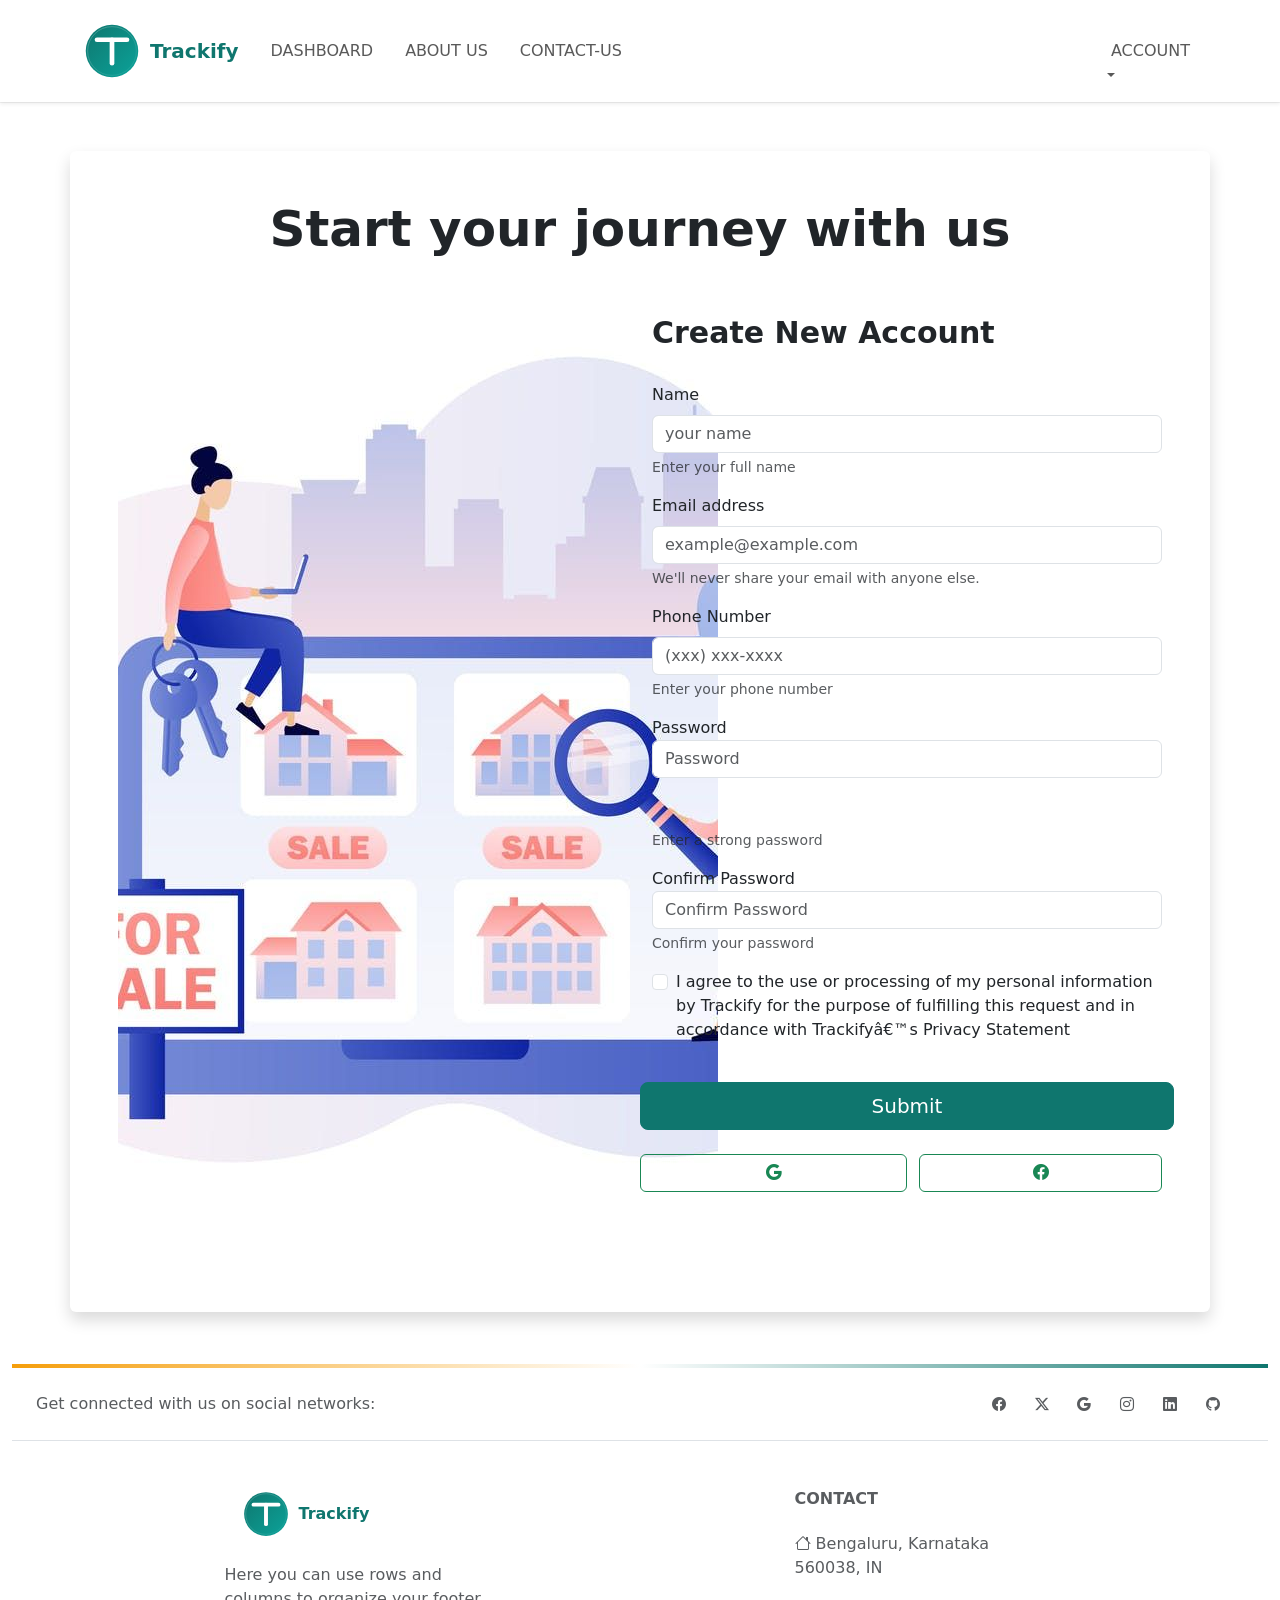
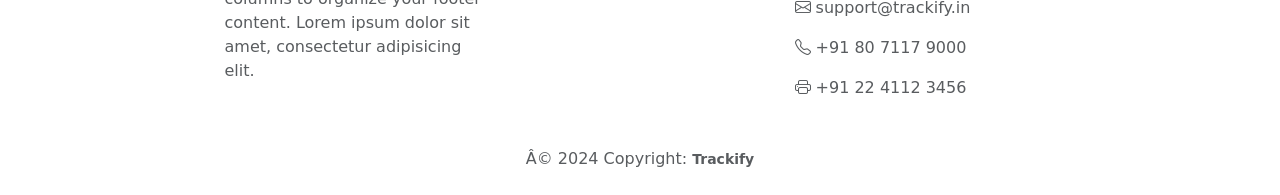
<file: sign-up.html>
<!doctype html>
<html lang="en">

<head>
  <!-- styling  -->
  <link rel="stylesheet" href="style.css">

  <!-- font  -->
  <link href='https://fonts.googleapis.com/css?family=Open+Sans' rel='stylesheet' type='text/css'>
  <link href="https://fonts.googleapis.com/css2?family=Poppins:wght@300;400;600;700&display=swap" rel="stylesheet">
  
  <!-- bootstrap  -->
  <link href="https://cdn.jsdelivr.net/npm/bootstrap@5.3.3/dist/css/bootstrap.min.css" rel="stylesheet" integrity="sha384-QWTKZyjpPEjISv5WaRU9OFeRpok6YctnYmDr5pNlyT2bRjXh0JMhjY6hW+ALEwIH" crossorigin="anonymous">
  <script src="https://cdn.jsdelivr.net/npm/bootstrap@5.3.3/dist/js/bootstrap.bundle.min.js" integrity="sha384-YvpcrYf0tY3lHB60NNkmXc5s9fDVZLESaAA55NDzOxhy9GkcIdslK1eN7N6jIeHz" crossorigin="anonymous"></script>
  <link rel="stylesheet" href="https://cdnjs.cloudflare.com/ajax/libs/font-awesome/4.7.0/css/font-awesome.min.css">
  
  <!-- icons  -->
  <link rel="stylesheet" href="https://cdn.jsdelivr.net/npm/bootstrap-icons@1.11.3/font/bootstrap-icons.min.css">
  <title>Sign up | Trackify</title>
  <link rel="icon" type="image/x-icon" href="Images/rounded-1.png" >
<style>
*{
  margin: 0px;
  padding: 0px;
}

body{
  padding-top: 100px;
}

a{
  text-decoration: none;
}

.progress-container {
  width: 100%;
  background-color: #f1f1f1;
}

.progress-bar {
  height: 3px;
  background-color: #4caf50;
  width: 0%;
}

@media (max-width: 991.98px) {
  .navbar-collapse {
    display: none !important;
  }
}
a{
  text-decoration: none;
}
</style>

<script>

  function validateForm(){
    var username = document.getElementById("name");
    var email = document.getElementById("email");
    var phone = document.getElementById("phone");
    var password = document.getElementById("pass");
    var confirmPass = document.getElementById("confirmPass");
  

    if (username.value.trim()=="")
    {
      document.getElementById("name").style.border = "solid 2px red";
      document.getElementById("nameError").style.visibility="visible";
      return false
    }

    else if (email.value.trim()=="")
    {
      document.getElementById("email").style.border = "solid 2px red";
      document.getElementById("emailError").style.visibility="visible";
      return false
    }

    else if (phone.value.trim()=="")
    {
      document.getElementById("phone").style.border = "solid 2px red";
      document.getElementById("phoneError").style.visibility="visible";
      document.getElementById("phoneError").innerHTML= "*Phone Number cannot be blank"
      return false
    }

    else if (phone.value.trim().length !=10)
    {
      document.getElementById("phone").style.border = "solid 2px red";
      document.getElementById("phoneError").innerHTML= "*Phone number should be 10 digits"
      return false
    }

    else if (password.value.trim()=="")
    {
      document.getElementById("pass").style.border = "solid 2px red";
      document.getElementById("passError").style.visibility="visible";
      return false
    }

    else if (password.value.trim().length<8)
    {
      document.getElementById("pass").style.border = "solid 2px red";
      document.getElementById("passError").style.display="none";
      document.getElementById("passError1").style.visibility="visible";
      return false  
    }
    else if (confirmPass.value.trim() !== password.value.trim()) {
      document.getElementById("confirmPass").style.border = "solid 2px red";
      alert("Passwords do not match");
      return false;
    }
    
    else{
      return true
    }
  }


</script>

</head>
<body>

  <header>
    <!-- Navbar -->
    <nav class="navbar navbar-expand-lg bg-white fixed-top navbar-light p-3 shadow-sm">
        <div class="container">
            <!-- Logo -->
            <a class="navbar-brand d-flex align-items-center" href="index.html">
                <img src="Images/trackify-logo.svg" alt="Trackify logo" style="height: 60px;">
                <span class="ms-2 fw-bold brand-name" style="color:#0F766E;">Trackify</span>
            </a>

            <!-- Toggler/collapsing button -->
            <button class="navbar-toggler" type="button" data-bs-toggle="collapse" data-bs-target="#navbarNavDropdown" aria-controls="navbarNavDropdown" aria-expanded="false" aria-label="Toggle navigation">
                <span class="navbar-toggler-icon"></span>
            </button>

            <!-- Collapsible content -->
            <div class="collapse navbar-collapse" id="navbarNavDropdown">
                <!-- Navigation links -->
                <ul class="navbar-nav me-auto mb-2 mb-lg-0">
                    <li class="nav-item">
                        <a class="nav-link mx-2 text-uppercase" href="dashboard1.html">Dashboard</a>
                    </li>
                    <li class="nav-item">
                        <a class="nav-link mx-2 text-uppercase" href="about-us.html">About us</a>
                    </li>
                    <li class="nav-item">
                        <a class="nav-link mx-2 text-uppercase" href="contact-us.html">contact-us</a>
                    </li>

                </ul>

                <!-- Additional actions -->
                <ul class="navbar-nav">
                    <li class="nav-item dropdown">
                        <a class="nav-link dropdown-toggle" href="#" role="button" data-bs-toggle="dropdown" aria-expanded="false">
                            ACCOUNT
                        </a>
                        <ul class="dropdown-menu text-center">
                            <li><a class="dropdown-item" href="sign-up.html">SIGN UP</a></li>
                            <li><a class="dropdown-item" href="sign.in.html">SIGN IN</a></li>
                        </ul>
                    </li>
                </ul>
            </div>
        </div>
    </nav>

    <!-- progress bar -->
    <div class="progress-container">
        <div class="progress-bar" id="myBar"></div>
    </div>
</header>

  <main> 
    <div class="container shadow my-5 p-5 rounded" style="background-color: white">
        <div class="row text-center">
            <h1 style="font-size: 50px; font-weight: bolder;">
                Start your journey with us
            </h1>
        </div>
        <div class="row py-5">
            <div class="col-lg-6" >
                <img src="Images/logup.jpeg" alt="sign up" class="  rounded-3 " >
            </div>
            <div class="col-lg-6">
                <h2 style="font-size: 30px; font-weight: bolder;"> 
                    Create New Account
                </h2>
            <form class="py-4" action="sign.in.html" name="myForm" onsubmit="return validateForm()" >
                <div class="mb-3">
                  <label for="exampleInputEmail1" class="form-label">Name</label> 
                  <span id="nameError" style="color: red; visibility:hidden;">*Name cannot be blank</span>
                  <input type="text" class="form-control" id="name" aria-describedby="" placeholder="your name">
                  <div id="fname" class="form-text">Enter your full name</div>
                </div>
                <div class="mb-3">
                  <label for="exampleInputEmail1" class="form-label">Email address</label>
                  <span id="emailError" style="color: red; visibility:hidden;">*Email cannot be blank</span>
                  <input type="email" class="form-control" id="email" aria-describedby="emailHelp" placeholder="example@example.com">
                  <div id="" class="form-text">We'll never share your email with anyone else.</div>
                </div>
                <div class="mb-3">
                  <label for="Phone Number" class="form-label">Phone Number</label>
                  <span id="phoneError" style="color: red; visibility:hidden;">*Phone Number cannot be blank</span>
                  <input type="tel" class="form-control" id="phone" placeholder="(xxx) xxx-xxxx">
                  <div id="" class="form-text">Enter your phone number</div>
                </div>
                <div class="mb-3">
                    <div class="form-group">
                        <label for="pass">Password</label>
                        <input type="password" class="form-control" id="pass" placeholder="Password">
                        <span id="passError" style="color: red; visibility:hidden;">*Password cannot be blank</span>
                        <span id="passError1" style="color: red; visibility:hidden;">*Password length should be minimum 8 characters.</span>
                        <div id="password" class="form-text">Enter a strong password</div>
                      </div>
                </div>
                <div class="mb-3">
                    <div class="form-group">
                        <label for="confirmPass"> Confirm Password</label>
                        <input type="password" class="form-control" id="confirmPass" placeholder="Confirm Password">

                        <div id="" class="form-text">Confirm your password</div>
                      </div>
                </div>
                <div class="mb-3 form-check">
                  <input type="checkbox" class="form-check-input" id="exampleCheck1">
                  <label class="form-check-label" for="exampleCheck1">I agree to the use or processing of my personal information by Trackify for the purpose of fulfilling this request and in accordance with Trackify’s Privacy Statement</label>
                </div>
                <div class="row">
                <button type="submit" class="btn btn-success btn-lg my-4">Submit</button>
                </div>
                <div class="row text-center">
                  <div class="col-md-6">
                      <div class="row">
                      <button type="button" class="btn btn-outline-success btn-flat"><i class="bi bi-google"></i></button>
                  </div>
                  </div>
                  <div class="col-md-6">
                      <div class="row m-0">
                      <button type="button" class="btn btn-outline-success " ><i class="bi bi-facebook"></i></button>
                  </div>
                  </div>
              </div>
              </form>
            </div>
        </div>
        </div>
    </div>
  </main>


  <footer class=" container-fluid text-lg-start  text-muted ">
    <!-- Section: Social media -->
    <section class="d-flex justify-content-center justify-content-lg-between p-4 border-bottom">
      <!-- Left -->
      <div class="me-5 d-none d-lg-block">
        <span>Get connected with us on social networks:</span>
      </div>
      <!-- Right -->
      <div>
        <a href="" class="me-4 text-reset">
          <i class="bi bi-facebook fs"></i>
        </a>
        <a href="" class="me-4 text-reset">
          <i class="bi bi-twitter-x"></i>
        </a>
        <a href="" class="me-4 text-reset">
          <i class="bi bi-google"></i>
        </a>
        <a href="" class="me-4 text-reset">
          <i class="bi bi-instagram"></i>
        </a>
        <a href="" class="me-4 text-reset">
          <i class="bi bi-linkedin"></i>
        </a>
        <a href="" class="me-4 text-reset">
          <i class="bi bi-github"></i>
        </a>
      </div>
    </section>
  
    <!-- Section: Links  -->
    <section class="">
      <div class="container text-center text-md-start mt-5">
        <!-- Grid row -->
        <div class="row mt-3">
          <!-- Grid column -->
          <div class="col-md-3 col-lg-4 col-xl-3 mx-auto mb-4">
            <!-- Content -->
            <h6 class="text-uppercase fw-bold mb-4">
              <i class="fas fa-gem me-3"></i><img src="Images/trackify-logo.svg" alt="Trackify" style="height: 50px;"><span class="ms-2 fw-bold brand-name" style="color:#0F766E;">Trackify</span>
            </h6>
            <p>
              Here you can use rows and columns to organize your footer content. Lorem ipsum
              dolor sit amet, consectetur adipisicing elit.
            </p>
          </div>
          <!-- Grid column -->
  
          <!-- Grid column -->
  
          <!-- Grid column -->
  
          <!-- Grid column -->
  
  
          <!-- Grid column -->
          <div class="col-md-4 col-lg-3 col-xl-3 mx-auto mb-md-0 mb-4">
            <!-- Links -->
            <h6 class="text-uppercase fw-bold mb-4">Contact</h6>
            <p><i class="bi bi-house"></i> Bengaluru, Karnataka 560038, IN</p>
            <p>
              <i class="bi bi-envelope"></i>
              support@trackify.in
            </p>
            <p><i class="bi bi-telephone"></i> +91 80 7117 9000</p>
            <p><i class="bi bi-printer"></i>   +91 22 4112 3456</p>
          </div>
  
        </div>
  
      </div>
    </section>
  
  
  
    <div class="text-center p-4" >
      © 2024 Copyright:
      <a class="text-reset" href="#">Trackify</a>
    </div>
  
  </footer>
  
  
  <!-- hidden div script  -->
    
  <script>
  
  document.addEventListener("DOMContentLoaded", function() {
    window.addEventListener("scroll", function() {
      var hiddenDiv = document.getElementById("hiddenDiv");
      var scrollPosition = window.scrollY;
  
      // Change this value as per your requirement
      var scrollToShow = 250;
  
      // Show the div when scrolled down to a certain position
      if (scrollPosition > scrollToShow) {
        hiddenDiv.classList.remove("hidden");
      } else {
        hiddenDiv.classList.add("hidden");
      }
    });
  });
  
  
  
  </script>
  
  <script>
    window.addEventListener('scroll', function() {
        const fadeElements = document.querySelectorAll('.fade-element');
  
        fadeElements.forEach(function(element) {
            if (isElementInViewport(element)) {
                element.classList.add('fade-in');
            }
        });
    });
  
    function isElementInViewport(el) {
        const rect = el.getBoundingClientRect();
  
        return (
            rect.top >= 0 &&
            rect.left >= 0 &&
            rect.bottom <= (window.innerHeight || document.documentElement.clientHeight) &&
            rect.right <= (window.innerWidth || document.documentElement.clientWidth)
        );
    }
  </script>
  
  <script>
    // When the user scrolls the page, execute myFunction
  window.onscroll = function() { myFunction() };
  
  function myFunction() {
    var winScroll = document.body.scrollTop || document.documentElement.scrollTop;
    var height = document.documentElement.scrollHeight - document.documentElement.clientHeight;
    var scrolled = (winScroll / height) * 100;
  
    // Adjust for the height of the fixed navigation bar
    var navEl = document.querySelector('.navbar');
    var navbarHeight = navEl ? navEl.offsetHeight : 0;
    var progressBar = document.getElementById("myBar");
    progressBar.style.width = scrolled + "%";
    progressBar.style.top = navbarHeight + "px";
  }
  
  </script>
  
  </body>
  
  </html>
</file>
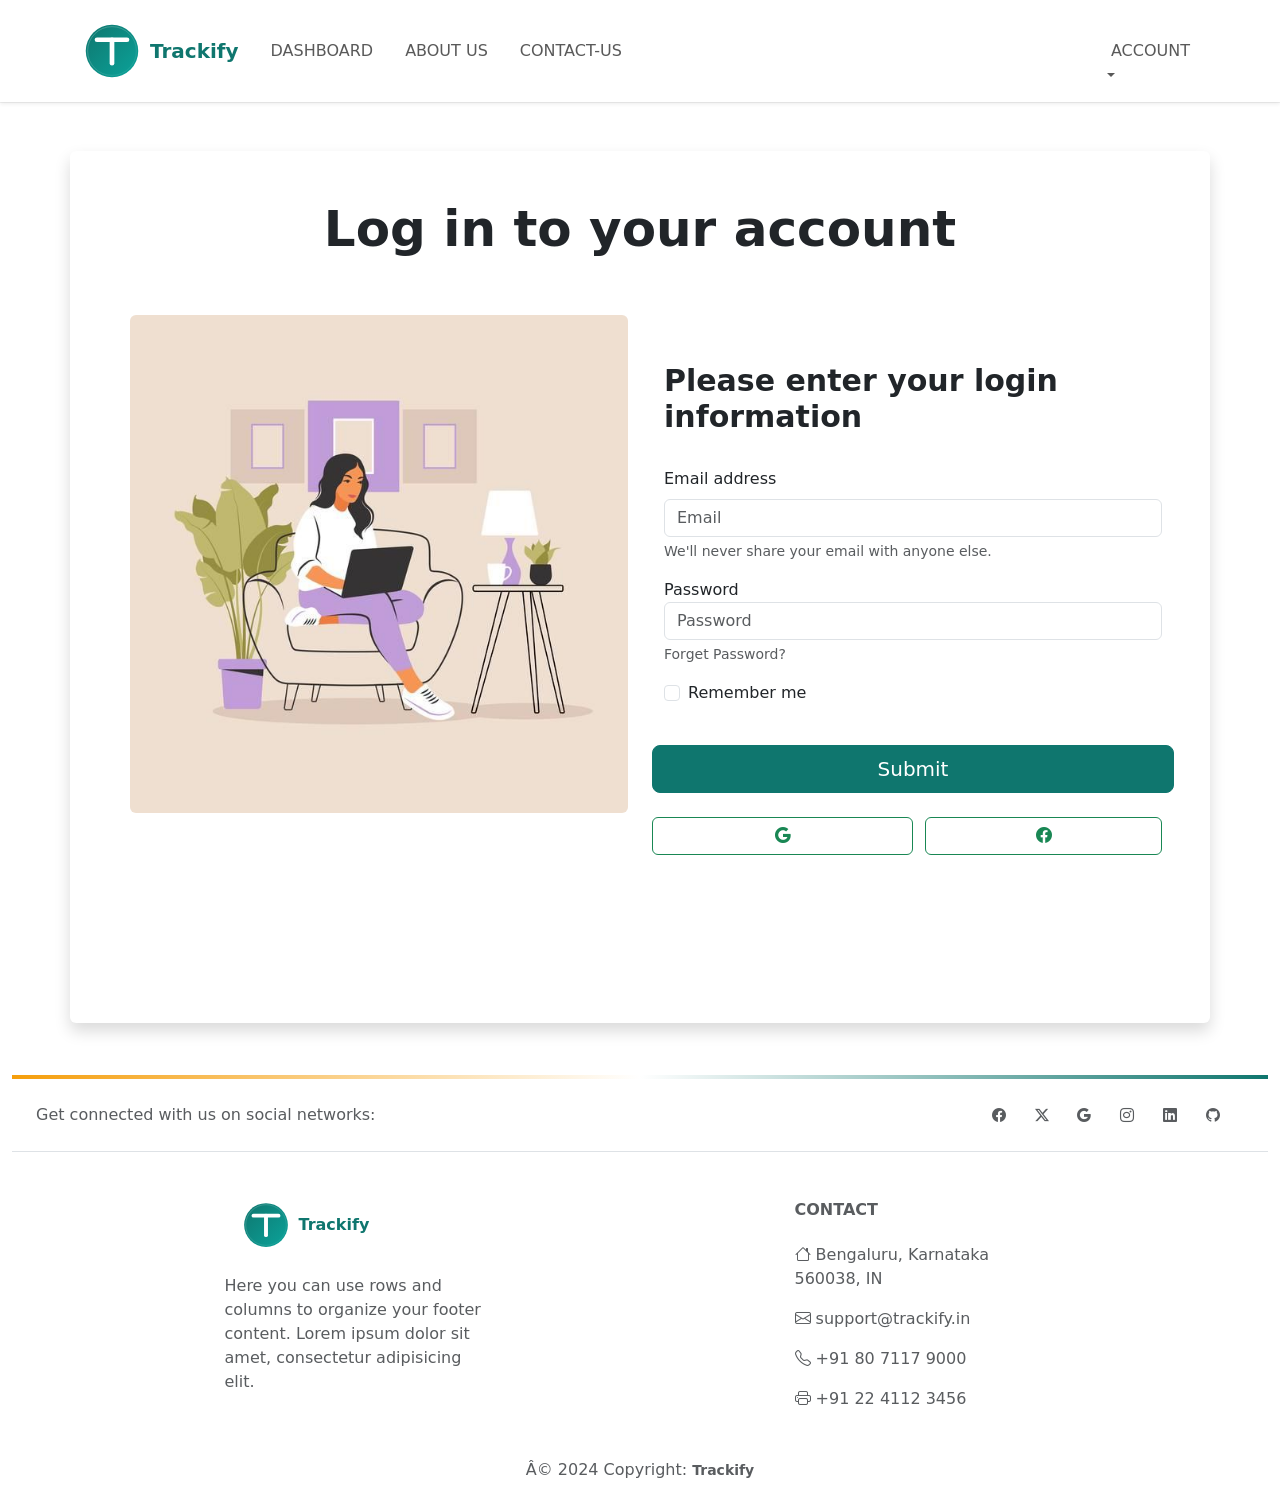
<file: sign.in.html>
<!doctype html>
<html lang="en">

<head>
  <!-- styling  -->
  <link rel="stylesheet" href="style.css">

  <!-- font  -->
  <link href='https://fonts.googleapis.com/css?family=Open+Sans' rel='stylesheet' type='text/css'>
  <link href="https://fonts.googleapis.com/css2?family=Poppins:wght@300;400;600;700&display=swap" rel="stylesheet">
  
  <!-- bootstrap  -->
  <link href="https://cdn.jsdelivr.net/npm/bootstrap@5.3.3/dist/css/bootstrap.min.css" rel="stylesheet" integrity="sha384-QWTKZyjpPEjISv5WaRU9OFeRpok6YctnYmDr5pNlyT2bRjXh0JMhjY6hW+ALEwIH" crossorigin="anonymous">
  <script src="https://cdn.jsdelivr.net/npm/bootstrap@5.3.3/dist/js/bootstrap.bundle.min.js" integrity="sha384-YvpcrYf0tY3lHB60NNkmXc5s9fDVZLESaAA55NDzOxhy9GkcIdslK1eN7N6jIeHz" crossorigin="anonymous"></script>
  <link rel="stylesheet" href="https://cdnjs.cloudflare.com/ajax/libs/font-awesome/4.7.0/css/font-awesome.min.css">
  
  <!-- icons  -->
  <link rel="stylesheet" href="https://cdn.jsdelivr.net/npm/bootstrap-icons@1.11.3/font/bootstrap-icons.min.css">
  <title> Sign in | Trackify</title>
  <link rel="icon" type="image/x-icon" href="Images/rounded-1.png" >
<style>
*{
  margin: 0px;
  padding: 0px;
}

body{
  padding-top: 100px;
}
.progress-container {
  width: 100%;
  background-color: #f1f1f1;
}

.progress-bar {
  height: 3px;
  background-color: #4caf50;
  width: 0%;
}

@media (max-width: 991.98px) {
  .navbar-collapse {
    display: none !important;
  }
}
a{
  text-decoration: none;
}
</style>
<script>
  function validateForm(){
    var email = document.getElementById("email");
    var password = document.getElementById("pass");

    if (email.value.trim()=="")
    {
      document.getElementById("email").style.border = "solid 2px red";
      document.getElementById("emailError").style.visibility="visible";
      return false
    }

    else if (password.value.trim()=="")
    {
      document.getElementById("pass").style.border = "solid 2px red";
      document.getElementById("passError").style.visibility="visible";
      document.getElementById("passError").innerHTML="*Password cannot be blank";
      return false
    }

    else if (password.value.trim().length<8)
    {
      document.getElementById("pass").style.border = "solid 2px red";
      document.getElementById("passError").innerHTML="*Password length should be minimum 8 characters.";
      // document.getElementById("passError1").style.visibility="visible";
      return false  
    }
    
    else{
      return true
    }

  }

</script>

</head>

<body>

  <header>
    <!-- Navbar -->
    <nav class="navbar navbar-expand-lg bg-white fixed-top navbar-light p-3 shadow-sm">
        <div class="container">
            <!-- Logo -->
            <a class="navbar-brand d-flex align-items-center" href="index.html">
                <img src="Images/trackify-logo.svg" alt="Trackify logo" style="height: 60px;">
                <span class="ms-2 fw-bold brand-name" style="color:#0F766E;">Trackify</span>
            </a>

            <!-- Toggler/collapsing button -->
            <button class="navbar-toggler" type="button" data-bs-toggle="collapse" data-bs-target="#navbarNavDropdown" aria-controls="navbarNavDropdown" aria-expanded="false" aria-label="Toggle navigation">
                <span class="navbar-toggler-icon"></span>
            </button>

            <!-- Collapsible content -->
            <div class="collapse navbar-collapse" id="navbarNavDropdown">
                <!-- Navigation links -->
                <ul class="navbar-nav me-auto mb-2 mb-lg-0">
                    <li class="nav-item">
                        <a class="nav-link mx-2 text-uppercase" href="dashboard1.html">Dashboard</a>
                    </li>
                    <li class="nav-item">
                        <a class="nav-link mx-2 text-uppercase" href="about-us.html">About us</a>
                    </li>
                    <li class="nav-item">
                        <a class="nav-link mx-2 text-uppercase" href="contact-us.html">contact-us</a>
                    </li>

                </ul>

                <!-- Additional actions -->
                <ul class="navbar-nav">
                    <li class="nav-item dropdown">
                        <a class="nav-link dropdown-toggle" href="#" role="button" data-bs-toggle="dropdown" aria-expanded="false">
                            ACCOUNT
                        </a>
                        <ul class="dropdown-menu text-center">
                            <li><a class="dropdown-item" href="sign-up.html">SIGN UP</a></li>
                            <li><a class="dropdown-item" href="sign.in.html">SIGN IN</a></li>
                        </ul>
                    </li>
                </ul>
            </div>
        </div>
    </nav>

    <!-- progress bar -->
    <div class="progress-container">
        <div class="progress-bar" id="myBar"></div>
    </div>
</header>

<main> 
    <div class="container shadow my-5 p-5 rounded" style="background-color: white">
        <div class="row text-center">
            
            <h1 style="font-size: 50px; font-weight: bolder;">
                Log in to your account
            </h1>
        </div>
        <div class="row py-5 ">
            <div class="col px-4" >
                <img src="Images/login.jpeg" alt="sign up" class="img-fluid rounded" >
            </div>
            <div class="col py-5">
                <h2 style="font-size: 30px; font-weight: bolder;"> 
                    Please enter your login information 
                </h2>
            <form class="py-4" action="dashboard1.html" name="myForm" onsubmit="return validateForm()">
                <div class="mb-3">
                  <label for="exampleInputEmail1" class="form-label">Email address</label>
                  <span id="emailError" style="color: red; visibility:hidden;">*Email cannot be blank</span>
                  <input type="email" class="form-control" id="email" aria-describedby="emailHelp" placeholder="Email">
                  <div id="emailHelp" class="form-text">We'll never share your email with anyone else.</div>
                </div>
                <div class="mb-3">
                    <div class="form-group">
                        <label for="exampleInputPassword1">Password</label>
                        <span id="passError" style="color: red; visibility:hidden;">*Password cannot be blank</span>
                        <!-- <span id="passError1" style="color: red; visibility:hidden;">*Password length should be minimum 8 characters.</span> -->
                        <input type="password" class="form-control" id="pass" placeholder="Password">
                        <div id="password" class="form-text">Forget Password? </div>
                      </div>
                </div>
                <div class="mb-3 form-check">
                  <input type="checkbox" class="form-check-input" id="exampleCheck1">
                  <label class="form-check-label" for="exampleCheck1">Remember me</label>
                </div>
                <div class="row">
                <button type="submit" class="btn btn-success btn-lg  my-4">Submit</button>
                </div>
                <div class="row text-center">
                    <div class="col-md-6">
                        <div class="row">
                        <button type="button" class="btn btn-outline-success btn-flat"><i class="bi bi-google"></i></button>
                    </div>
                    </div>
                    <div class="col-md-6">
                        <div class="row m-0">
                        <button type="button" class="btn btn-outline-success " ><i class="bi bi-facebook"></i></button>
                    </div>
                    </div>
                </div>
              </form>
            </div>
        </div>
        </div>
    </div>
</main>

<footer class=" container-fluid text-lg-start  text-muted ">
  <!-- Section: Social media -->
  <section class="d-flex justify-content-center justify-content-lg-between p-4 border-bottom">
    <!-- Left -->
    <div class="me-5 d-none d-lg-block">
      <span>Get connected with us on social networks:</span>
    </div>
    <!-- Right -->
    <div>
      <a href="" class="me-4 text-reset">
        <i class="bi bi-facebook fs"></i>
      </a>
      <a href="" class="me-4 text-reset">
        <i class="bi bi-twitter-x"></i>
      </a>
      <a href="" class="me-4 text-reset">
        <i class="bi bi-google"></i>
      </a>
      <a href="" class="me-4 text-reset">
        <i class="bi bi-instagram"></i>
      </a>
      <a href="" class="me-4 text-reset">
        <i class="bi bi-linkedin"></i>
      </a>
      <a href="" class="me-4 text-reset">
        <i class="bi bi-github"></i>
      </a>
    </div>
  </section>

  <!-- Section: Links  -->
  <section class="">
    <div class="container text-center text-md-start mt-5">
      <!-- Grid row -->
      <div class="row mt-3">
        <!-- Grid column -->
        <div class="col-md-3 col-lg-4 col-xl-3 mx-auto mb-4">
          <!-- Content -->
          <h6 class="text-uppercase fw-bold mb-4">
            <i class="fas fa-gem me-3"></i><img src="Images/trackify-logo.svg" alt="Trackify" style="height: 50px;"><span class="ms-2 fw-bold brand-name" style="color:#0F766E;">Trackify</span>
          </h6>
          <p>
            Here you can use rows and columns to organize your footer content. Lorem ipsum
            dolor sit amet, consectetur adipisicing elit.
          </p>
        </div>
        <!-- Grid column -->

        <!-- Grid column -->

        <!-- Grid column -->

        <!-- Grid column -->


        <!-- Grid column -->
        <div class="col-md-4 col-lg-3 col-xl-3 mx-auto mb-md-0 mb-4">
          <!-- Links -->
          <h6 class="text-uppercase fw-bold mb-4">Contact</h6>
          <p><i class="bi bi-house"></i> Bengaluru, Karnataka 560038, IN</p>
          <p>
            <i class="bi bi-envelope"></i>
            support@trackify.in
          </p>
          <p><i class="bi bi-telephone"></i> +91 80 7117 9000</p>
          <p><i class="bi bi-printer"></i>   +91 22 4112 3456</p>
        </div>

      </div>

    </div>
  </section>



  <div class="text-center p-4" >
    © 2024 Copyright:
    <a class="text-reset" href="#">Trackify</a>
  </div>

</footer>

      
<!-- hidden div script  -->        
<script>
document.addEventListener("DOMContentLoaded", function() {
  window.addEventListener("scroll", function() {
    var hiddenDiv = document.getElementById("hiddenDiv");
    var scrollPosition = window.scrollY;

    // Change this value as per your requirement
    var scrollToShow = 250;

    // Show the div when scrolled down to a certain position
    if (scrollPosition > scrollToShow) {
      hiddenDiv.classList.remove("hidden");
    } else {
      hiddenDiv.classList.add("hidden");
    }
  });
});
</script>

<!-- fade in  -->
<script>
  window.addEventListener('scroll', function() {
      const fadeElements = document.querySelectorAll('.fade-element');

      fadeElements.forEach(function(element) {
          if (isElementInViewport(element)) {
              element.classList.add('fade-in');
          }
      });
  });
  function isElementInViewport(el) {
      const rect = el.getBoundingClientRect();

      return (
          rect.top >= 0 &&
          rect.left >= 0 &&
          rect.bottom <= (window.innerHeight || document.documentElement.clientHeight) &&
          rect.right <= (window.innerWidth || document.documentElement.clientWidth)
      );
  }
</script>

<!-- progress bar  -->
<script>
  // When the user scrolls the page, execute myFunction
window.onscroll = function() { myFunction() };
function myFunction() {
  var winScroll = document.body.scrollTop || document.documentElement.scrollTop;
  var height = document.documentElement.scrollHeight - document.documentElement.clientHeight;
  var scrolled = (winScroll / height) * 100;

  // Adjust for the height of the fixed navigation bar
  var navbarHeight = document.querySelector('.header').offsetHeight;
  var progressBar = document.getElementById("myBar");
  progressBar.style.width = scrolled + "%";
  progressBar.style.top = navbarHeight + "px";
}

</script>

</body>
</html>
</file>
<file: style.css>
body {
padding-top: 70px; 
font-family: 'Poppins', 'Open Sans', Arial, sans-serif;
background-color: #F8FAFC;
}

a{
font-size:14px;
font-weight:700
}

.btn-success, .bg-success {
	background-color: #0F766E !important;
	border-color: #0F766E !important;
}
.btn-success:hover {
	background-color: #0b5e58 !important;
	border-color: #0b5e58 !important;
}
.btn-primary {
	background-color: #F59E0B !important;
	border-color: #F59E0B !important;
	color: #1b1b1b !important;
}
.btn-primary:hover {
	background-color: #d98709 !important;
	border-color: #d98709 !important;
}

.hidden {
opacity: 0;
transition: opacity 1s ease-in-out;
}

.visible {
opacity: 1;
transition: opacity 0.5s ease-in-out;
}

.fade-element {
opacity: 0;
transition: opacity 0.5s ease-in-out;
}

.fade-in {
opacity: 1;
}

a{
text-decoration: none;
}

/* .card:hover {
transform: scale(1.1);
}

.card {
transition: transform 0.5s;
} */

.card {
    background: linear-gradient(to left, white 50%, #0F766E 50%);
    background-size: 200%;
    background-position: right;  
  }
  .card:hover {
    background-position: left;
    color: white;
  }
  .card {
    transition: background-position 0.5s ease-in-out;
	box-shadow: 0 6px 20px rgba(2, 6, 23, 0.08);
	border: 0;
	border-radius: 12px;
  }
  
/* Navbar accent underline on hover */
.navbar-nav .nav-link {
	position: relative;
}
.navbar-nav .nav-link::after {
	content: "";
	position: absolute;
	left: 0;
	bottom: -6px;
	height: 3px;
	width: 0;
	background: linear-gradient(90deg, #F59E0B, #0F766E);
	transition: width 0.25s ease-in-out;
}
.navbar-nav .nav-link:hover::after {
	width: 100%;
}


h1, h2, h3, h4 {
	font-weight: 700;
}


footer {
	border-top: 4px solid transparent;
	background-clip: padding-box;
}
footer::before {
	content: "";
	display: block;
	height: 4px;
	background: linear-gradient(90deg, #F59E0B, #FFFFFF, #0F766E);
}


.hero-section {
	background: radial-gradient(1200px 400px at 10% 10%, rgba(15, 118, 110, 0.08), transparent),
	            linear-gradient(180deg, #FFFFFF, #F8FAFC);
	border-radius: 16px;
}


.band-dark {
	background: linear-gradient(135deg, #0f172a, #0F766E) !important;
	color: white;
}


.brand-name {
	text-transform: none !important;
	letter-spacing: normal;
}
</file>
